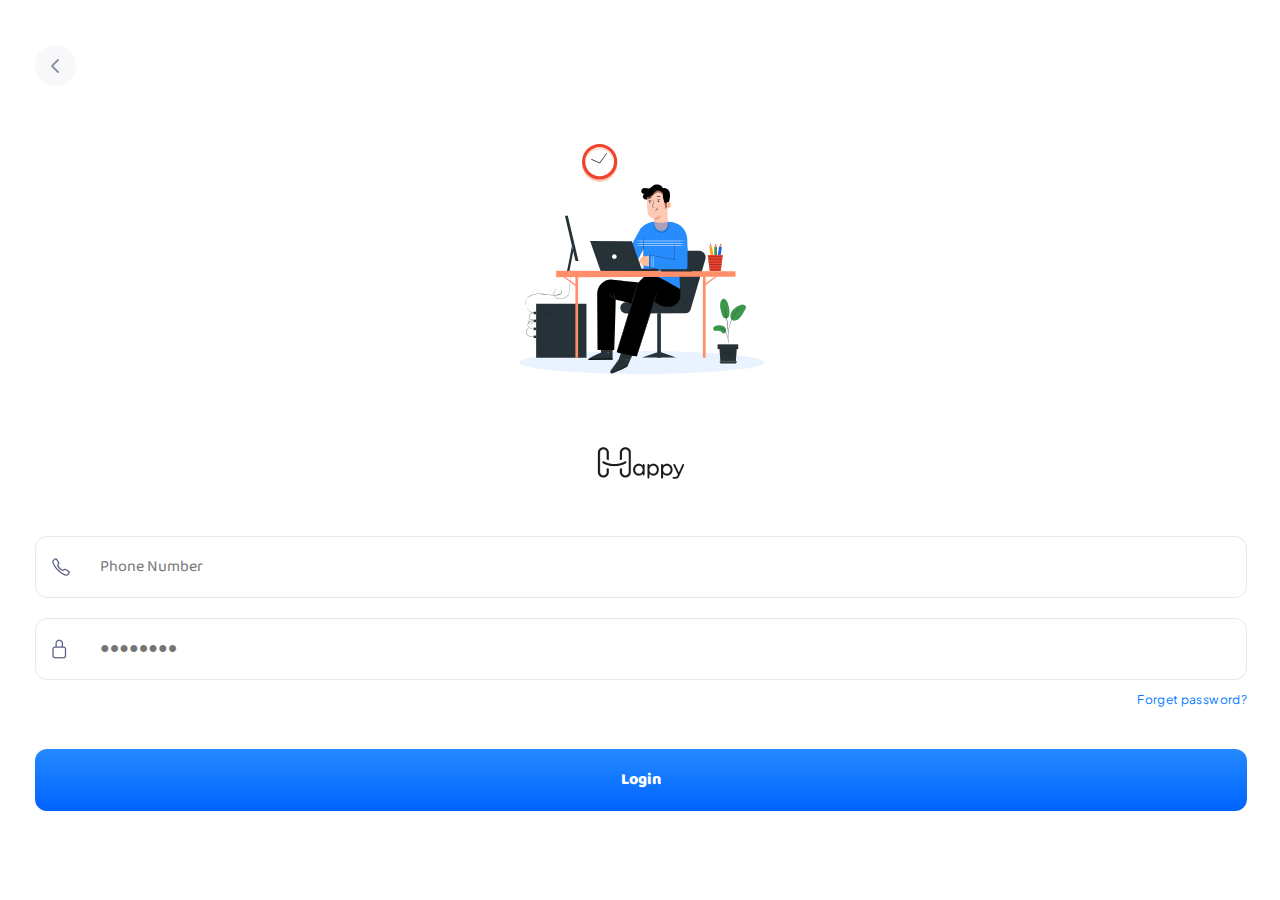
<file: index.html>
<!DOCTYPE html>
<html lang="en">

<head>
    <meta charset="UTF-8">
    <meta name="viewport" content="width=device-width, initial-scale=1.0">
    <link rel="preconnect" href="https://fonts.googleapis.com">
    <link rel="preconnect" href="https://fonts.gstatic.com" crossorigin>
    <link
        href="https://fonts.googleapis.com/css2?family=Baloo+Da+2:wght@400;500;600;700;800&family=Plus+Jakarta+Sans:wght@400;500;600;700&display=swap"
        rel="stylesheet">
    <title>Document</title>
    <link rel="stylesheet" href="css/style.css" />
</head>

<body>
    <div class="container">
        <div class="login__navbar">
            <a href="#">
                <svg xmlns="http://www.w3.org/2000/svg" width="41" height="41" viewBox="0 0 41 41" fill="none">
                    <circle cx="20.5" cy="20.5" r="20.5" fill="#F8F8FB" />
                    <path d="M23 15L17 21L23 27" stroke="#8A94A6" stroke-width="1.875" stroke-linecap="round"
                        stroke-linejoin="round" />
                </svg>
            </a>
        </div>
        <div class="login__banner">
            <svg xmlns="http://www.w3.org/2000/svg" width="245" height="230" viewBox="0 0 245 230" fill="none">
                <path opacity="0.1"
                    d="M122.5 230C190.155 230 245 224.869 245 218.538C245 212.208 190.155 207.077 122.5 207.077C54.8451 207.077 0 212.208 0 218.538C0 224.869 54.8451 230 122.5 230Z"
                    fill="#278DFF" />
                <path d="M193.038 102.56L190.286 102.985L193.471 123.963L196.223 123.538L193.038 102.56Z"
                    fill="#FAB623" />
                <path
                    d="M193.031 102.575L190.309 103.012L190.927 100.89L191.237 99.7661L191.855 100.702L193.031 102.575Z"
                    fill="#FF8C64" />
                <path d="M196.009 122.045L193.257 122.47L193.491 124.013L196.243 123.587L196.009 122.045Z"
                    fill="#35252F" />
                <path
                    d="M196.261 124.796L193.849 125.17C193.725 125.17 193.663 125.108 193.663 124.983L193.478 123.922L196.261 123.485L196.447 124.546C196.447 124.671 196.385 124.796 196.261 124.796Z"
                    fill="#EF452F" />
                <path d="M191.863 100.702L190.935 100.89L191.244 99.7661L191.863 100.702Z" fill="#35252F" />
                <path d="M193.264 122.471L196.016 122.046L195.847 120.935L193.095 121.361L193.264 122.471Z"
                    fill="#F68407" />
                <path
                    d="M191.119 103.948L193.47 119.49C193.47 119.615 193.594 119.677 193.717 119.677C193.841 119.677 193.903 119.552 193.903 119.428L191.552 103.885C191.552 103.761 191.428 103.698 191.305 103.698C191.181 103.698 191.119 103.823 191.119 103.948Z"
                    fill="#F68407" />
                <path
                    d="M192.236 103.761L194.587 119.303C194.587 119.428 194.711 119.491 194.835 119.491C194.958 119.491 195.02 119.366 195.02 119.241L192.669 103.699C192.669 103.574 192.546 103.512 192.422 103.512C192.298 103.512 192.236 103.637 192.236 103.761Z"
                    fill="#F68407" />
                <path d="M198.017 102.631L195.233 102.643L195.285 123.865L198.069 123.853L198.017 102.631Z"
                    fill="#4F9D5C" />
                <path
                    d="M198.045 102.637L195.261 102.699L196.189 100.639L196.622 99.6406L197.117 100.639L198.045 102.637Z"
                    fill="#FF8C64" />
                <path d="M198.116 122.354L195.332 122.366L195.336 123.927L198.12 123.915L198.116 122.354Z"
                    fill="#35252F" />
                <path
                    d="M197.931 125.108H195.519C195.395 125.108 195.333 125.045 195.333 124.92V123.859H198.117V124.92C198.117 125.045 198.055 125.108 197.931 125.108Z"
                    fill="#EF452F" />
                <path d="M197.122 100.64H196.194L196.627 99.6411L197.122 100.64Z" fill="#35252F" />
                <path d="M195.327 122.367L198.111 122.358L198.108 121.234L195.324 121.244L195.327 122.367Z"
                    fill="#3C7341" />
                <path
                    d="M195.947 103.698L196.009 119.427C196.009 119.552 196.133 119.615 196.195 119.615C196.318 119.615 196.38 119.49 196.38 119.427L196.318 103.698C196.318 103.573 196.195 103.511 196.133 103.511C196.071 103.511 195.947 103.573 195.947 103.698Z"
                    fill="#3C7341" />
                <path
                    d="M197.065 103.698L197.127 119.428C197.127 119.553 197.251 119.615 197.313 119.615C197.437 119.615 197.498 119.49 197.498 119.428L197.437 103.698C197.437 103.574 197.313 103.511 197.251 103.511C197.127 103.511 197.065 103.574 197.065 103.698Z"
                    fill="#3C7341" />
                <path d="M202.87 102.956L200.113 102.561L197.154 123.573L199.91 123.968L202.87 102.956Z"
                    fill="#1B6BFE" />
                <path
                    d="M202.875 102.949L200.091 102.575L201.266 100.702L201.885 99.7661L202.256 100.827L202.875 102.949Z"
                    fill="#FF8C64" />
                <path d="M200.134 122.459L197.378 122.064L197.16 123.609L199.917 124.004L200.134 122.459Z"
                    fill="#35252F" />
                <path
                    d="M199.531 125.17L197.118 124.796C196.994 124.796 196.933 124.671 196.933 124.608L197.056 123.547L199.84 123.922L199.716 124.983C199.716 125.108 199.655 125.17 199.531 125.17Z"
                    fill="#EF452F" />
                <path d="M202.259 100.827L201.27 100.702L201.888 99.7661L202.259 100.827Z" fill="#35252F" />
                <path d="M197.361 122.02L200.117 122.415L200.274 121.303L197.518 120.907L197.361 122.02Z"
                    fill="#1B48CA" />
                <path
                    d="M200.646 103.699L198.48 119.241C198.48 119.366 198.542 119.491 198.666 119.491C198.79 119.491 198.914 119.428 198.914 119.303L201.079 103.761C201.079 103.637 201.017 103.512 200.893 103.512C200.769 103.512 200.646 103.574 200.646 103.699Z"
                    fill="#1B48CA" />
                <path
                    d="M201.702 103.886L199.537 119.428C199.537 119.553 199.599 119.678 199.723 119.678C199.846 119.678 199.97 119.615 199.97 119.49L202.135 103.948C202.135 103.824 202.074 103.699 201.95 103.699C201.826 103.636 201.764 103.761 201.702 103.886Z"
                    fill="#1B48CA" />
                <path
                    d="M203.806 111.064L203.62 112.187L203.496 113.249L203.311 114.809L203.187 115.808L202.94 117.431L202.816 118.429L202.63 119.99L202.507 120.988L202.321 122.611L202.197 123.61L201.95 125.233L201.826 126.169L201.702 127.043H190.752L190.629 126.169L190.505 125.233L190.319 123.61L190.196 122.611L190.01 120.988L189.886 119.99L189.639 118.429L189.515 117.431L189.33 115.808L189.206 114.809L189.02 113.249L188.897 112.187L188.711 111.064H203.806Z"
                    fill="#EF452F" />
                <path d="M203.619 112.188L203.495 113.249H189.019L188.896 112.188H203.619Z" fill="#AD2F24" />
                <path d="M203.308 114.809L203.184 115.808H189.327L189.203 114.809H203.308Z" fill="#AD2F24" />
                <path d="M202.935 117.43L202.812 118.429H189.634L189.511 117.43H202.935Z" fill="#AD2F24" />
                <path d="M202.634 119.99L202.51 120.988H190.013L189.89 119.99H202.634Z" fill="#AD2F24" />
                <path d="M202.323 122.612L202.199 123.611H190.321L190.197 122.612H202.323Z" fill="#AD2F24" />
                <path d="M201.95 125.232L201.826 126.169H190.629L190.505 125.232H201.95Z" fill="#AD2F24" />
                <path
                    d="M80.644 37.8877C90.3814 37.8877 98.2752 29.9233 98.2752 20.0986C98.2752 10.274 90.3814 2.30957 80.644 2.30957C70.9065 2.30957 63.0127 10.274 63.0127 20.0986C63.0127 29.9233 70.9065 37.8877 80.644 37.8877Z"
                    fill="#FFCDB3" />
                <path
                    d="M80.644 35.5782C90.3814 35.5782 98.2752 27.6137 98.2752 17.7891C98.2752 7.96444 90.3814 0 80.644 0C70.9065 0 63.0127 7.96444 63.0127 17.7891C63.0127 27.6137 70.9065 35.5782 80.644 35.5782Z"
                    fill="#EF452F" />
                <path
                    d="M80.6454 32.27C88.564 32.27 94.9979 25.7785 94.9979 17.789C94.9979 9.79955 88.564 3.30811 80.6454 3.30811C72.7268 3.30811 66.293 9.79955 66.293 17.789C66.293 25.7785 72.7268 32.27 80.6454 32.27Z"
                    fill="white" />
                <path
                    d="M66.293 17.789C66.293 18.1635 66.293 18.538 66.3548 18.9125C66.9116 11.4848 73.1599 5.55514 80.6454 5.55514C88.1929 5.55514 94.3793 11.4224 94.936 18.9125C94.936 18.538 94.9979 18.1635 94.9979 17.789C94.9979 9.79955 88.564 3.30811 80.6454 3.30811C72.7268 3.30811 66.293 9.79955 66.293 17.789Z"
                    fill="#FFDECB" />
                <path
                    d="M80.6418 19.2871C80.7655 19.2871 80.8893 19.2247 80.9511 19.1622L88.0036 9.61231C88.1274 9.42506 88.0655 9.2378 87.9418 9.11297C87.7562 8.98813 87.5706 9.05055 87.4469 9.17539L80.5799 18.5381L72.7232 15.0427C72.5376 14.9802 72.352 15.0427 72.2283 15.2299C72.1664 15.4172 72.2283 15.6044 72.4139 15.7293L80.4562 19.2871C80.5181 19.2871 80.5799 19.2871 80.6418 19.2871Z"
                    fill="#35252F" />
                <path
                    d="M186.364 115.232L171.636 165.451C170.958 167.671 168.927 169.209 166.67 169.209L106.851 169.38C103.691 169.38 101.151 166.703 101.321 163.515C101.49 160.554 103.917 158.22 106.851 158.22H129.706L148.047 106.748H180.044C184.446 106.748 187.606 111.018 186.364 115.232Z"
                    fill="#263238" />
                <path
                    d="M149.346 162.603C141.835 162.603 135.746 162.501 135.746 162.375C135.746 162.249 141.835 162.147 149.346 162.147C156.857 162.147 162.946 162.249 162.946 162.375C162.946 162.501 156.857 162.603 149.346 162.603Z"
                    fill="#263238" />
                <path
                    d="M181.964 108.342C181.852 108.286 177.788 120.299 172.879 135.217C167.969 150.078 164.075 162.149 164.188 162.206C164.301 162.262 168.364 150.249 173.274 135.331C178.183 120.47 182.077 108.342 181.964 108.342Z"
                    fill="#263238" />
                <path d="M138.227 213.847L141.896 213.733V169.208H138.227V213.847Z" fill="#263238" />
                <path d="M157.021 213.62H123.105L138.455 208.268H142.123L157.021 213.62Z" fill="#263238" />
                <path
                    d="M165.606 95.1895L160.02 123.488L161.035 144.725L123.282 138.405L124.749 119.844L124.806 104.47L115.551 122.577L108.327 108.513L121.533 84.4283C123.959 81.9231 126.781 80.0441 130.167 78.7915C131.803 78.1652 133.553 77.8235 135.584 77.7666C139.93 79.1331 144.275 79.1331 148.677 77.7666C149.185 77.8235 149.918 77.8805 150.878 77.9944C150.934 77.9944 150.99 77.9944 151.047 77.9944C159.06 78.9623 165.155 85.6809 165.606 93.823V95.1895Z"
                    fill="#278DFF" />
                <path
                    d="M150.82 77.9941C150.82 77.9941 166.339 78.108 168.258 94.6199L168.54 106.748L155.165 106.634L150.82 77.9941Z"
                    fill="#278DFF" />
                <path
                    d="M113.741 99.2317C113.741 99.3455 125.93 99.4594 140.998 99.4594C156.065 99.4594 168.255 99.3455 168.255 99.2317C168.255 99.1178 156.065 99.0039 140.998 99.0039C125.93 99.0039 113.741 99.1178 113.741 99.2317Z"
                    fill="#FAFAFA" />
                <path
                    d="M113.741 101.851C113.741 101.965 125.93 102.079 140.998 102.079C156.065 102.079 168.255 101.965 168.255 101.851C168.255 101.737 156.065 101.623 140.998 101.623C125.93 101.623 113.741 101.737 113.741 101.851Z"
                    fill="#FAFAFA" />
                <path
                    d="M114.644 97.0681C114.644 97.182 126.664 97.2958 141.449 97.2958C156.235 97.2958 168.255 97.182 168.255 97.0681C168.255 96.9542 156.235 96.8403 141.449 96.8403C126.608 96.8403 114.644 96.9542 114.644 97.0681Z"
                    fill="#FAFAFA" />
                <path
                    d="M124.968 122.576C125.081 122.576 125.024 115.858 124.855 107.602C124.685 99.3456 124.46 92.627 124.29 92.627C124.178 92.627 124.234 99.3456 124.403 107.602C124.629 115.858 124.855 122.576 124.968 122.576Z"
                    fill="#263238" />
                <path
                    d="M130.277 111.701C130.277 111.701 122.941 112.214 121.643 114.206C120.345 116.142 118.313 121.722 119.047 121.779C119.837 121.836 120.345 121.381 120.345 121.381L122.376 117.794C122.376 117.794 122.038 121.267 123.279 121.324C124.464 121.381 130.446 122.576 130.446 122.576L130.277 111.701Z"
                    fill="#FFBE9D" />
                <path
                    d="M168.477 103.502V122.576C168.251 127.017 164.075 130.206 159.786 129.295L130.215 123.146L130.272 110.904L155.779 115.857L156.118 102.933L168.477 103.502Z"
                    fill="#278DFF" />
                <path
                    d="M151.604 127.758C151.604 127.758 151.491 127.701 151.209 127.644C150.927 127.587 150.532 127.473 150.08 127.359C149.065 127.131 147.597 126.847 145.735 126.448C141.954 125.651 136.649 124.569 130.329 123.26L130.498 123.43C130.498 119.616 130.498 115.345 130.498 110.847L130.273 111.075C131.966 111.417 133.715 111.758 135.464 112.1C142.914 113.523 149.911 114.89 155.78 116.029L156.006 116.085V115.858C155.837 110.164 155.667 105.438 155.554 102.079C155.498 100.428 155.442 99.175 155.385 98.264C155.385 97.8654 155.329 97.5238 155.329 97.2391C155.329 97.0113 155.272 96.8975 155.272 96.8975C155.272 96.8975 155.272 97.0113 155.272 97.2391C155.272 97.5238 155.272 97.8085 155.272 98.264C155.272 99.175 155.329 100.485 155.329 102.136C155.385 105.495 155.498 110.221 155.667 115.915L155.893 115.744C150.024 114.605 143.026 113.239 135.577 111.758C133.771 111.417 132.022 111.075 130.385 110.733L130.16 110.676V110.904C130.16 115.402 130.16 119.616 130.16 123.487V123.658L130.329 123.715C136.649 124.968 141.954 125.993 145.735 126.733C147.597 127.074 149.065 127.359 150.08 127.53C150.588 127.587 150.927 127.701 151.266 127.758C151.491 127.758 151.604 127.758 151.604 127.758Z"
                    fill="#263238" />
                <path
                    d="M134.625 77.9941C134.625 77.9941 134.569 78.108 134.512 78.2788C134.456 78.4496 134.343 78.7343 134.287 79.1329C134.117 79.8731 134.061 81.0118 134.399 82.3214C134.738 83.631 135.641 85.1113 136.939 86.307C138.293 87.5597 140.212 88.3568 142.3 88.3568C144.388 88.3568 146.363 87.5027 147.605 86.1932C148.846 84.8836 149.41 83.2324 149.58 81.8659C149.749 80.4994 149.467 79.3606 149.185 78.6774C149.072 78.3358 148.903 78.0511 148.79 77.8803C148.677 77.7094 148.62 77.5956 148.62 77.6525C148.564 77.6525 148.79 78.0511 149.015 78.7343C149.241 79.4176 149.41 80.4994 149.241 81.809C149.072 83.1185 148.508 84.6558 147.266 85.9085C146.081 87.1611 144.219 87.9582 142.244 87.9582C140.268 87.9582 138.406 87.218 137.108 86.0223C135.81 84.8836 134.964 83.5171 134.569 82.2075C134.174 80.9549 134.23 79.8161 134.287 79.1329C134.569 78.3927 134.682 77.9941 134.625 77.9941Z"
                    fill="#263238" />
                <path
                    d="M133.212 124.114C133.268 124.114 133.268 123.374 133.212 122.235C133.155 121.096 133.099 119.502 133.099 117.737C133.099 115.972 133.099 114.378 133.155 113.239C133.212 112.1 133.212 111.36 133.155 111.36C133.099 111.36 132.986 112.043 132.873 113.239C132.76 114.378 132.704 116.029 132.704 117.794C132.704 119.559 132.817 121.153 132.929 122.349C133.042 123.431 133.155 124.171 133.212 124.114Z"
                    fill="#FAFAFA" />
                <path
                    d="M134.728 124.455C134.784 124.455 134.784 123.715 134.784 122.576C134.784 121.267 134.728 119.729 134.728 118.078C134.728 116.427 134.728 114.89 134.728 113.58C134.728 112.441 134.728 111.701 134.671 111.701C134.615 111.701 134.502 112.384 134.446 113.58C134.389 114.719 134.333 116.313 134.333 118.078C134.333 119.843 134.389 121.438 134.502 122.576C134.558 123.772 134.671 124.455 134.728 124.455Z"
                    fill="#FAFAFA" />
                <path
                    d="M105.1 200.24L99.5129 215.784L91.5559 226.773C90.9915 227.57 91.2173 228.709 92.0073 229.221C92.4588 229.506 93.0231 229.563 93.531 229.335C96.7477 227.968 108.486 223.015 108.824 221.876C109.219 220.51 116.781 203.827 116.781 203.827L105.1 200.24Z"
                    fill="#263238" />
                <g opacity="0.6">
                    <g opacity="0.6">
                        <path
                            d="M92.0693 229.221L109.281 220.852L109.056 221.478C108.83 222.047 108.435 222.503 107.927 222.787C106.516 223.528 102.566 225.577 93.7058 229.335C93.1415 229.563 92.5208 229.506 92.0693 229.221Z"
                            fill="black" />
                    </g>
                </g>
                <g opacity="0.6">
                    <g opacity="0.6">
                        <g opacity="0.6">
                            <path opacity="0.6"
                                d="M108.092 214.645C107.584 214.759 107.246 215.271 107.359 215.784C107.472 216.296 107.98 216.638 108.487 216.524C108.995 216.41 109.39 215.784 109.277 215.328C109.108 214.873 108.487 214.474 108.036 214.702"
                                fill="white" />
                        </g>
                    </g>
                </g>
                <path
                    d="M98.1585 223.869C98.0456 223.869 98.0456 222.958 97.2555 222.16C96.5219 221.363 95.619 221.249 95.619 221.136C95.619 221.079 95.8447 221.022 96.2398 221.136C96.6348 221.249 97.0862 221.477 97.5377 221.933C97.9327 222.388 98.1585 222.901 98.2149 223.299C98.2713 223.641 98.2149 223.869 98.1585 223.869Z"
                    fill="#263238" />
                <path
                    d="M96.2497 225.52C96.1368 225.577 95.8547 224.837 95.1775 224.324C94.5003 223.755 93.7667 223.641 93.7667 223.527C93.7667 223.413 94.6132 223.413 95.4032 224.04C96.1933 224.609 96.3626 225.463 96.2497 225.52Z"
                    fill="#263238" />
                <path
                    d="M101.209 221.99C101.096 222.047 100.645 220.966 99.6289 220.055C98.6131 219.087 97.5409 218.745 97.5973 218.631C97.5973 218.517 98.8388 218.745 99.9111 219.77C100.983 220.795 101.265 221.99 101.209 221.99Z"
                    fill="#263238" />
                <path
                    d="M103.298 217.435C103.242 217.492 102.508 216.808 101.436 216.353C100.364 215.84 99.4044 215.783 99.4044 215.726C99.4044 215.613 100.42 215.556 101.605 216.068C102.734 216.524 103.355 217.378 103.298 217.435Z"
                    fill="#263238" />
                <path
                    d="M105.046 212.937C104.989 212.993 104.312 212.139 103.127 211.741C101.942 211.285 100.926 211.57 100.926 211.456C100.926 211.399 101.152 211.285 101.604 211.228C102.055 211.171 102.676 211.171 103.296 211.399C103.917 211.627 104.425 211.969 104.707 212.31C104.989 212.652 105.046 212.88 105.046 212.937Z"
                    fill="#263238" />
                <path
                    d="M103.469 210.887C103.469 210.887 103.47 210.659 103.695 210.318C103.865 209.976 104.203 209.464 104.767 208.951C105.05 208.723 105.332 208.439 105.84 208.382C106.065 208.382 106.404 208.553 106.517 208.78C106.63 209.065 106.573 209.35 106.517 209.578C106.122 210.545 104.937 211.172 103.808 210.887C102.679 210.602 101.946 209.578 101.833 208.553C101.833 208.325 101.833 207.983 102.059 207.812C102.284 207.585 102.623 207.585 102.849 207.756C103.3 207.983 103.47 208.382 103.639 208.667C103.977 209.293 104.147 209.862 104.203 210.261C104.26 210.659 104.26 210.887 104.26 210.887C104.203 210.887 104.147 209.976 103.413 208.78C103.244 208.496 103.018 208.154 102.679 207.983C102.51 207.926 102.341 207.926 102.284 208.04C102.172 208.154 102.115 208.325 102.172 208.553C102.284 209.407 102.962 210.318 103.921 210.545C104.88 210.773 105.953 210.261 106.235 209.464C106.291 209.293 106.348 209.065 106.291 208.894C106.235 208.723 106.122 208.667 105.953 208.667C105.614 208.667 105.275 208.894 104.993 209.122C103.808 210.033 103.526 210.944 103.469 210.887Z"
                    fill="#263238" />
                <path
                    d="M81.5203 196.197L82.0282 208.837C82.0282 208.837 69.5001 213.563 69.3308 215.898L93.5969 215.841L93.6533 196.14L81.5203 196.197Z"
                    fill="#263238" />
                <g opacity="0.6">
                    <g opacity="0.6">
                        <path opacity="0.6"
                            d="M89.5246 207.755C89.976 207.869 90.3146 208.438 90.2018 208.894C90.0889 209.349 89.581 209.691 89.0731 209.577C88.6216 209.463 88.1702 208.837 88.3395 208.381C88.5088 207.926 89.1296 207.527 89.581 207.812"
                            fill="white" />
                    </g>
                </g>
                <g opacity="0.6">
                    <path
                        d="M93.5898 215.841V213.905L70.2267 214.702C70.2267 214.702 69.1545 215.158 69.2674 215.955L93.5898 215.841Z"
                        fill="black" />
                </g>
                <path
                    d="M81.6296 208.723C81.6296 208.837 82.2503 208.894 82.8146 209.292C83.4354 209.634 83.7176 210.203 83.8304 210.146C83.9433 210.146 83.774 209.406 83.0404 208.951C82.3067 208.438 81.5731 208.609 81.6296 208.723Z"
                    fill="#263238" />
                <path
                    d="M79.0894 209.748C79.0894 209.862 79.5973 210.09 79.9923 210.545C80.3873 211.057 80.5002 211.57 80.6131 211.57C80.7259 211.57 80.7824 210.887 80.2745 210.26C79.7666 209.691 79.0894 209.634 79.0894 209.748Z"
                    fill="#263238" />
                <path
                    d="M77.621 212.823C77.7339 212.823 77.9032 212.254 77.5646 211.571C77.2824 210.887 76.7181 210.66 76.6617 210.774C76.6053 210.887 76.9438 211.229 77.226 211.742C77.4517 212.311 77.5082 212.823 77.621 212.823Z"
                    fill="#263238" />
                <path
                    d="M81.7969 205.819C81.8533 205.933 82.4176 205.762 83.0384 205.819C83.7156 205.876 84.2235 206.047 84.2799 205.99C84.3363 205.876 83.8285 205.478 83.0384 205.421C82.3048 205.307 81.7404 205.705 81.7969 205.819Z"
                    fill="#263238" />
                <g opacity="0.3">
                    <path opacity="0.3" d="M81.6332 198.702L81.6896 200.923L93.6533 200.809V198.759L81.6332 198.702Z"
                        fill="black" />
                </g>
                <path
                    d="M81.7375 203.257C81.7375 203.314 82.189 203.371 82.979 203.257C83.3741 203.201 83.7691 203.087 84.277 202.859C84.5027 202.745 84.7285 202.631 84.9542 202.46C85.067 202.403 85.1799 202.29 85.2928 202.176C85.4056 202.062 85.5185 201.72 85.3492 201.549C85.2364 201.379 85.0106 201.265 84.8413 201.265C84.672 201.265 84.5027 201.322 84.3899 201.322C84.1077 201.379 83.882 201.492 83.6562 201.606C83.2048 201.834 82.8097 202.119 82.5276 202.346C81.9633 202.859 81.7939 203.314 81.7939 203.371C81.8504 203.428 82.1325 203.03 82.6969 202.574C82.979 202.346 83.3741 202.119 83.7691 201.948C83.9948 201.834 84.2206 201.777 84.4463 201.72C84.7285 201.663 84.8978 201.663 85.0106 201.777C85.0106 201.834 85.0106 201.834 85.0106 201.891C84.9542 201.948 84.8413 202.005 84.7285 202.119C84.5027 202.233 84.277 202.403 84.1077 202.517C83.7127 202.745 83.2612 202.859 82.9226 202.973C82.2454 203.144 81.7375 203.201 81.7375 203.257Z"
                    fill="#263238" />
                <path
                    d="M81.9104 203.428C81.9669 203.428 82.1926 203.03 82.249 202.233C82.249 201.834 82.249 201.378 82.0797 200.866C82.0233 200.638 81.9104 200.354 81.7411 200.126C81.5718 199.898 81.4025 199.556 80.9511 199.5C80.7253 199.5 80.4996 199.67 80.4432 199.841C80.3867 200.012 80.3303 200.126 80.3303 200.297C80.2739 200.581 80.2739 200.866 80.3303 201.151C80.3867 201.663 80.6125 202.119 80.8382 202.403C81.2897 203.03 81.7976 203.2 81.7976 203.144C81.854 203.087 81.4025 202.859 81.0639 202.233C80.8946 201.948 80.7253 201.549 80.6689 201.094C80.6689 200.866 80.6689 200.638 80.6689 200.411C80.7253 200.126 80.7818 199.955 80.8946 199.955C81.0075 199.955 81.2332 200.126 81.3461 200.354C81.459 200.581 81.5718 200.809 81.6283 201.037C81.7976 201.492 81.854 201.891 81.854 202.233C81.9669 202.973 81.854 203.428 81.9104 203.428Z"
                    fill="#263238" />
                <path
                    d="M93.6464 135.673C107.98 137.153 126.998 139.146 126.998 139.146L124.402 162.718C124.402 162.718 96.468 155.259 96.6373 155.885C96.8631 156.512 95.3394 206.048 95.3394 206.048H78.5225L78.1839 149.964C78.1275 141.48 85.2944 134.818 93.6464 135.673Z"
                    fill="black" />
                <path
                    d="M161.37 145.181V152.469C161.37 157.422 155.727 162.718 150.817 162.718H146.98C143.989 162.718 139.249 160.497 136.822 158.732L135.355 157.65L117.804 212.424C117.804 212.424 97.7706 208.78 97.7706 208.154C97.7706 207.528 111.371 163.287 117.635 142.732C120.174 134.363 129.091 129.466 137.33 132.313C137.612 132.427 137.894 132.541 138.176 132.654C147.149 136.355 161.37 145.181 161.37 145.181Z"
                    fill="black" />
                <path
                    d="M97.8236 208.211C97.8236 208.211 97.88 208.154 97.9364 208.04C97.9929 207.869 98.0493 207.698 98.1622 207.47C98.3315 206.958 98.6136 206.218 98.9522 205.193C99.6294 203.2 100.532 200.353 101.661 196.766C103.918 189.649 106.909 179.742 110.182 168.81C111.819 163.344 113.343 158.105 114.753 153.38C115.431 150.988 116.108 148.768 116.729 146.661C117.067 145.579 117.349 144.611 117.631 143.586C117.914 142.618 118.196 141.65 118.534 140.796C119.212 139.088 120.284 137.779 121.356 136.754C122.428 135.729 123.444 134.989 124.347 134.419C125.193 133.85 125.871 133.394 126.378 133.11C126.604 132.996 126.773 132.882 126.886 132.768C126.999 132.711 127.056 132.654 127.056 132.654C127.056 132.654 126.999 132.654 126.886 132.768C126.717 132.825 126.548 132.939 126.322 133.053C125.814 133.338 125.137 133.736 124.29 134.305C123.388 134.875 122.372 135.615 121.243 136.583C120.171 137.608 119.042 138.917 118.309 140.683C117.914 141.537 117.631 142.505 117.349 143.472C117.067 144.44 116.729 145.465 116.446 146.49C115.826 148.597 115.148 150.874 114.415 153.209C113.004 157.935 111.424 163.173 109.787 168.639C106.514 179.571 103.58 189.421 101.435 196.652C100.363 200.182 99.4601 203.086 98.8394 205.136C98.5572 206.104 98.275 206.901 98.1057 207.413C98.0493 207.641 97.9929 207.869 97.9364 208.04C97.8236 208.097 97.8236 208.211 97.8236 208.211Z"
                    fill="#455A64" />
                <path
                    d="M93.589 148.824C93.4761 148.881 94.4355 150.362 95.2255 152.298C96.0156 154.234 96.3542 155.942 96.5235 155.942C96.6363 155.942 96.467 154.177 95.6205 152.127C94.774 150.077 93.6454 148.711 93.589 148.824Z"
                    fill="#455A64" />
                <path
                    d="M90.3803 151.102C90.3239 151.216 91.7911 151.842 93.2584 153.038C94.782 154.233 95.7414 155.486 95.8543 155.429C95.9671 155.372 95.1206 153.949 93.5405 152.696C91.9604 151.443 90.3803 150.988 90.3803 151.102Z"
                    fill="#455A64" />
                <path
                    d="M117.69 212.481C117.803 212.537 122.544 197.848 128.243 179.741C134 161.635 138.514 146.888 138.401 146.888C138.288 146.831 133.548 161.521 127.848 179.627C122.149 197.734 117.578 212.424 117.69 212.481Z"
                    fill="#455A64" />
                <path
                    d="M139.19 127.018L81.7985 127.587L71.1327 97.0688L112.836 97.3535L122.543 124.797L139.19 125.025V127.018Z"
                    fill="#263238" />
                <path
                    d="M95.3464 114.948C94.0686 114.948 93.0327 113.903 93.0327 112.613C93.0327 111.324 94.0686 110.279 95.3464 110.279C96.6243 110.279 97.6602 111.324 97.6602 112.613C97.6602 113.903 96.6243 114.948 95.3464 114.948Z"
                    fill="white" />
                <path
                    d="M143.873 44.4579C143.308 42.4082 141.841 41.4402 139.866 40.757C137.891 40.0737 135.577 40.4723 133.941 41.7249C132.812 42.579 131.965 43.8316 130.668 44.2871C128.523 45.0273 125.984 43.4331 123.896 44.401C122.654 44.9704 121.977 46.5077 122.259 47.8173C122.598 49.1268 123.896 50.1517 125.25 50.0948C123.839 50.6072 123.388 52.657 124.234 53.9096C125.081 55.1622 126.774 55.6747 128.241 55.39C129.708 55.1053 131.006 54.1943 132.135 53.1694C133.263 52.1445 134.279 51.0058 135.464 50.0948C136.649 49.1838 138.117 48.5005 139.64 48.5574C141.672 48.6713 143.421 50.2086 144.324 52.0306C145.227 53.8526 145.453 55.9593 145.566 58.0091C145.679 60.0589 145.735 62.1655 146.299 64.1014C146.356 64.3292 146.469 64.6139 146.694 64.6708C147.033 64.7847 147.315 64.4431 147.484 64.1014C149.347 60.6282 150.532 56.8134 150.927 52.8847C151.153 50.6072 151.096 48.4436 149.855 46.5646C148.557 44.6287 145.396 43.2053 143.873 44.4579Z"
                    fill="black" />
                <path
                    d="M147.826 53.9668L148.842 77.0265C149.011 80.9552 148.503 86.7629 142.352 86.7629C136.991 86.3643 135.411 81.2969 135.298 77.6528C135.241 75.9447 135.128 74.4643 135.128 74.2935C135.128 74.2935 129.316 74.0088 128.582 68.2012C128.244 65.4112 128.018 59.6036 127.905 54.3084C127.736 48.6716 131.968 43.8318 137.499 43.2625L138.063 43.2055C144.101 42.9208 147.656 47.8744 147.826 53.9668Z"
                    fill="#FFAA8C" fill-opacity="0.63" />
                <path
                    d="M135.071 74.1795C135.071 74.1795 138.739 74.0656 142.351 71.2188C142.351 71.2188 140.996 75.603 135.24 75.6599L135.071 74.1795Z"
                    fill="#EB996E" />
                <path
                    d="M129.995 58.0097C130.052 58.4652 130.447 58.8068 130.898 58.7499C131.35 58.7499 131.688 58.3513 131.688 57.8958C131.632 57.4403 131.237 57.0987 130.786 57.1556C130.278 57.2126 129.939 57.5542 129.995 58.0097Z"
                    fill="#263238" />
                <path
                    d="M129.428 57.0414C129.541 57.1553 130.105 56.5859 131.008 56.529C131.911 56.4151 132.588 56.8137 132.644 56.6998C132.701 56.6429 132.588 56.472 132.249 56.3012C131.967 56.1304 131.459 55.9596 130.895 56.0165C130.331 56.0735 129.879 56.3582 129.653 56.5859C129.428 56.7567 129.371 56.9845 129.428 57.0414Z"
                    fill="#263238" />
                <path
                    d="M138.683 57.3827C138.739 57.8382 139.134 58.1799 139.586 58.1229C140.037 58.1229 140.376 57.7244 140.376 57.2689C140.32 56.8134 139.925 56.4717 139.473 56.5287C138.965 56.5856 138.627 56.9272 138.683 57.3827Z"
                    fill="#263238" />
                <path
                    d="M138.116 56.2445C138.229 56.3584 138.793 55.789 139.696 55.7321C140.599 55.6182 141.276 56.0168 141.333 55.9029C141.389 55.846 141.276 55.6752 140.938 55.5044C140.656 55.3335 140.148 55.1627 139.583 55.2197C139.019 55.2766 138.568 55.5613 138.342 55.789C138.116 56.0168 138.06 56.1876 138.116 56.2445Z"
                    fill="#263238" />
                <path
                    d="M135.639 63.1908C135.639 63.1338 135.074 63.0769 134.171 63.0769C133.946 63.0769 133.72 63.0769 133.664 62.9061C133.607 62.7353 133.664 62.5075 133.72 62.2228C133.889 61.6535 134.059 61.0271 134.228 60.4008C134.905 57.8386 135.357 55.7319 135.244 55.7319C135.131 55.7319 134.51 57.7817 133.833 60.3439C133.664 60.9702 133.494 61.5965 133.381 62.1659C133.325 62.4506 133.212 62.7353 133.381 63.0769C133.438 63.2477 133.664 63.3616 133.776 63.3616C133.946 63.4185 134.059 63.3616 134.171 63.3616C135.074 63.3046 135.639 63.2477 135.639 63.1908Z"
                    fill="#263238" />
                <path
                    d="M138.29 63.5327C138.121 63.5327 138.233 64.5007 137.5 65.2978C136.766 66.0949 135.694 66.0949 135.75 66.2088C135.75 66.2657 135.976 66.3796 136.428 66.3227C136.879 66.2657 137.443 66.0949 137.895 65.6394C138.346 65.1839 138.516 64.5576 138.516 64.159C138.459 63.7605 138.346 63.5327 138.29 63.5327Z"
                    fill="#263238" />
                <path
                    d="M137.499 52.7712C137.611 52.999 138.458 52.7712 139.53 52.8282C140.602 52.8282 141.449 53.0559 141.562 52.8282C141.618 52.7143 141.449 52.4866 141.054 52.3157C140.715 52.1449 140.151 51.9741 139.53 51.9741C138.909 51.9741 138.345 52.1449 138.006 52.3157C137.668 52.4866 137.499 52.6574 137.499 52.7712Z"
                    fill="#263238" />
                <path
                    d="M129.483 54.4228C129.652 54.5936 130.273 54.3089 130.95 54.252C131.684 54.1381 132.305 54.252 132.418 54.0242C132.474 53.9104 132.361 53.7395 132.079 53.5687C131.797 53.3979 131.345 53.284 130.837 53.341C130.33 53.3979 129.934 53.6257 129.709 53.8534C129.483 54.0812 129.427 54.3089 129.483 54.4228Z"
                    fill="#263238" />
                <path
                    d="M147.772 58.294C147.885 58.237 151.61 56.6997 151.892 60.6853C152.174 64.671 148.167 64.1585 148.167 64.0447C148.167 63.8739 147.772 58.294 147.772 58.294Z"
                    fill="#FFBE9D" />
                <path
                    d="M149.23 62.3938C149.23 62.3938 149.287 62.4507 149.399 62.5077C149.512 62.5646 149.738 62.5646 149.907 62.5077C150.302 62.3368 150.641 61.6536 150.585 60.9134C150.585 60.5718 150.472 60.2301 150.302 59.9455C150.133 59.6608 149.964 59.49 149.738 59.433C149.512 59.3761 149.399 59.5469 149.343 59.6608C149.287 59.7746 149.343 59.8316 149.287 59.8885C149.287 59.8885 149.174 59.8316 149.23 59.6608C149.23 59.6038 149.287 59.49 149.343 59.3761C149.456 59.3191 149.569 59.2622 149.738 59.2622C150.02 59.2622 150.359 59.5469 150.528 59.8316C150.697 60.1163 150.81 60.5148 150.867 60.9134C150.923 61.7105 150.528 62.5077 150.02 62.6785C149.738 62.7923 149.512 62.6785 149.399 62.6215C149.287 62.5077 149.23 62.4507 149.23 62.3938Z"
                    fill="#EB996E" />
                <path
                    d="M126.55 53.2264C129.146 53.625 131.912 52.657 133.717 50.7781C135.015 49.4116 135.862 47.5896 137.555 46.8494C138.683 46.3369 140.038 46.4508 141.166 46.9633C142.295 47.4757 143.254 48.2728 144.157 49.1838C143.367 52.2585 144.44 55.447 145.512 58.4077C145.625 58.7494 145.794 59.091 146.076 59.2618C146.584 59.5465 147.261 59.2049 147.6 58.7494C148.164 58.0092 148.333 56.9843 148.39 56.0733C148.559 53.9097 148.39 51.6891 147.656 49.6393C146.979 47.5896 145.738 45.7106 144.045 44.3441C141.9 42.6929 139.135 42.0097 136.426 42.3513C133.717 42.6929 131.234 43.9456 129.316 45.8245C128.413 46.6786 127.566 47.7034 127.228 48.8991"
                    fill="black" />
                <path
                    d="M204.713 182.286C202.682 181.261 200.312 181.09 198.111 181.489C196.926 181.717 195.684 182.058 194.838 182.969C194.048 183.88 193.878 185.475 194.781 186.272C195.346 186.727 196.136 186.784 196.869 186.784C198.619 186.784 200.537 186.443 201.948 187.524C202.738 188.151 203.303 189.119 204.206 189.46C205.165 189.745 206.181 189.176 206.689 188.321C207.196 187.467 207.196 186.386 206.971 185.475C207.027 185.418 206.745 183.311 204.713 182.286Z"
                    fill="#3A974C" />
                <path
                    d="M209.339 173.29C208.097 175.055 205.727 174.485 204.599 173.404C203.47 172.322 203.018 170.728 202.567 169.247C201.608 165.831 200.592 162.244 201.325 158.771C201.551 157.746 201.946 156.721 202.68 155.924C203.413 155.127 204.542 154.671 205.558 154.956C206.743 155.297 207.533 156.493 208.041 157.575C209.621 160.934 210.468 164.578 210.468 168.279C210.524 170.044 210.298 171.866 209.339 173.29Z"
                    fill="#3A974C" />
                <path
                    d="M212.721 175.852C211.367 174.257 211.141 171.923 211.705 169.93C212.326 167.937 213.624 166.229 215.204 164.806C217.01 163.155 219.154 161.902 221.468 161.105C222.371 160.763 223.33 160.535 224.29 160.649C225.249 160.763 226.208 161.219 226.66 162.073C227.337 163.325 226.66 164.863 225.983 166.115C224.798 168.336 223.387 170.443 221.863 172.435C220.622 174.03 219.211 175.624 217.349 176.307C215.486 177.047 213.511 176.933 212.552 175.624"
                    fill="#3A974C" />
                <path
                    d="M209.453 200.05C209.453 200.05 209.397 199.765 209.34 199.253C209.284 198.683 209.227 197.943 209.115 197.032C209.002 196.121 208.889 194.982 208.607 193.787C208.381 192.591 207.929 191.281 207.422 189.972C206.914 188.662 206.236 187.467 205.503 186.556C204.769 185.588 203.866 184.904 203.076 184.506C202.286 184.107 201.553 183.936 201.045 183.88C200.537 183.823 200.255 183.766 200.255 183.766C200.255 183.766 200.537 183.766 201.045 183.766C201.553 183.823 202.343 183.936 203.189 184.335C204.036 184.734 204.995 185.417 205.785 186.385C206.575 187.353 207.252 188.548 207.76 189.915C208.268 191.224 208.663 192.534 208.889 193.787C209.115 194.982 209.227 196.121 209.34 197.032C209.397 197.943 209.453 198.74 209.453 199.253C209.453 199.765 209.453 200.05 209.453 200.05Z"
                    fill="#263238" />
                <path
                    d="M209.284 198.342C209.284 198.342 209.284 198.228 209.284 197.944C209.284 197.659 209.284 197.317 209.284 196.862C209.284 195.951 209.284 194.584 209.227 192.933C209.171 189.631 208.889 186.044 208.324 181.033C207.817 176.307 207.139 170.785 206.406 167.197C206.236 166.4 206.067 165.66 205.954 165.034C205.785 164.407 205.672 163.838 205.559 163.383C205.446 162.984 205.39 162.642 205.334 162.358C205.277 162.13 205.277 162.016 205.277 162.016C205.277 162.016 205.334 162.13 205.39 162.358C205.446 162.642 205.559 162.984 205.672 163.383C205.785 163.838 205.954 164.351 206.124 165.034C206.293 165.66 206.462 166.4 206.631 167.197C207.365 170.443 208.099 174.998 208.663 180.008C209.227 185.076 209.453 189.631 209.453 192.99C209.453 194.641 209.453 196.008 209.397 196.919C209.397 197.374 209.34 197.716 209.34 198.001C209.284 198.228 209.284 198.342 209.284 198.342Z"
                    fill="#263238" />
                <path
                    d="M209.279 189.46C209.279 189.46 209.279 189.061 209.279 188.321C209.335 187.581 209.392 186.556 209.617 185.303C209.843 184.051 210.125 182.513 210.577 180.919C210.803 180.179 211.254 178.357 212.383 175.681C213.906 172.037 215.938 169.076 217.744 167.254C218.139 166.741 218.647 166.4 218.985 166.058C219.155 165.887 219.324 165.717 219.55 165.603C219.719 165.489 219.888 165.375 220.057 165.261C220.622 164.863 220.96 164.635 221.017 164.635C221.073 164.692 219.719 165.546 217.969 167.368C216.22 169.247 214.245 172.151 212.721 175.738C211.875 177.673 211.31 179.439 210.859 180.919C210.408 182.513 210.069 184.051 209.843 185.303C209.617 186.556 209.505 187.581 209.392 188.321C209.335 189.118 209.279 189.46 209.279 189.46Z"
                    fill="#263238" />
                <path d="M217.741 205.117L216.838 217.245H201.376L200.473 205.117H217.741Z" fill="#263238" />
                <path d="M198.615 200.334H219.213V205.117H198.615V200.334Z" fill="#263238" />
                <path d="M217.004 219.534L217.911 217.256H200.417L201.43 219.534H217.004Z" fill="#263238" />
                <path
                    d="M200.819 209.046C200.819 209.046 200.819 209.103 200.876 209.16C200.932 209.217 200.989 209.331 201.102 209.445C201.327 209.73 201.609 210.128 202.004 210.584L202.061 210.641C202.625 209.843 203.359 208.819 204.262 207.566H204.149C204.826 208.534 205.56 209.559 206.35 210.698L206.406 210.811L206.463 210.698C207.253 209.73 208.156 208.705 209.059 207.566H208.889C208.946 207.623 209.002 207.68 209.059 207.737C209.849 208.762 210.639 209.73 211.372 210.641L211.429 210.754L211.485 210.641C212.275 209.502 213.009 208.477 213.686 207.509H213.573C214.645 208.762 215.548 209.787 216.282 210.584L216.338 210.641L216.395 210.584C216.733 209.957 217.016 209.502 217.241 209.16C217.354 208.989 217.411 208.876 217.467 208.762C217.523 208.648 217.523 208.648 217.523 208.648C217.523 208.648 217.467 208.705 217.411 208.762C217.354 208.876 217.241 208.989 217.185 209.103C216.959 209.445 216.677 209.9 216.282 210.527H216.338C215.661 209.73 214.758 208.648 213.686 207.395L213.63 207.338L213.573 207.395C212.896 208.363 212.162 209.388 211.372 210.47H211.542C210.808 209.559 210.018 208.534 209.228 207.566C209.171 207.509 209.115 207.452 209.059 207.395L209.002 207.281L208.946 207.395C208.043 208.477 207.196 209.559 206.35 210.527H206.519C205.729 209.388 204.995 208.363 204.318 207.452L204.262 207.338L204.205 207.452C203.359 208.705 202.569 209.787 202.061 210.584H202.117C201.722 210.128 201.384 209.73 201.158 209.445C201.045 209.331 200.989 209.217 200.932 209.16C200.819 209.103 200.819 209.046 200.819 209.046Z"
                    fill="black" />
                <path
                    d="M208.947 205.121C204.178 205.121 200.313 205.069 200.313 205.005C200.313 204.942 204.178 204.89 208.947 204.89C213.715 204.89 217.581 204.942 217.581 205.005C217.581 205.069 213.715 205.121 208.947 205.121Z"
                    fill="#455A64" />
                <path d="M48.7876 71.7881L59.5098 117.11H56.5188L45.9095 71.7881H48.7876Z" fill="#263238" />
                <path
                    d="M52.9044 101.624C53.0737 102.478 47.9948 127.189 47.9948 127.189H50.4214L54.2588 107.602L52.9044 101.624Z"
                    fill="#263238" />
                <path d="M17.128 159.871H67.4658V213.734H17.128V159.871Z" fill="#263238" />
                <path d="M14.5882 167.728H17.0713V170.233H14.5882V167.728Z" fill="#263238" />
                <path d="M14.5882 175.642H17.0713V178.147H14.5882V175.642Z" fill="#263238" />
                <path d="M14.5882 183.613H17.0713V186.119H14.5882V183.613Z" fill="#263238" />
                <path d="M14.5882 191.528H17.0713V194.033H14.5882V191.528Z" fill="#263238" />
                <path
                    d="M14.5338 184.297C14.5338 184.297 14.2517 184.24 13.8002 184.126C13.2923 184.069 12.6151 183.898 11.6558 183.898C10.7528 183.898 9.62419 184.069 8.6084 184.695C8.10051 185.037 7.59261 185.492 7.31044 186.119C6.97185 186.745 6.85899 187.428 6.91542 188.168C6.97186 188.852 7.19757 189.535 7.53617 190.104C7.87477 190.674 8.32624 191.129 8.83413 191.471C9.79349 192.211 10.8657 192.496 11.7686 192.666C12.6715 192.78 13.4052 192.78 13.9131 192.723C14.421 192.666 14.7031 192.609 14.7031 192.609C14.7031 192.609 14.421 192.609 13.9131 192.609C13.4052 192.609 12.6715 192.609 11.8251 192.439C10.9786 192.268 9.96278 191.926 9.00342 191.243C8.1005 190.56 7.25402 189.421 7.19759 188.111C7.14115 187.428 7.25401 186.802 7.53617 186.232C7.81833 185.663 8.2698 185.264 8.72126 184.923C9.68061 184.297 10.7528 184.126 11.6558 184.069C12.5587 184.069 13.2359 184.126 13.7438 184.183C14.2517 184.297 14.5338 184.353 14.5338 184.297Z"
                    fill="#263238" />
                <path
                    d="M15.1543 176.44C15.1543 176.44 15.0979 176.383 14.9286 176.269C14.7593 176.212 14.5335 176.098 14.195 175.984C13.5178 175.757 12.502 175.586 11.3169 175.814C11.0347 175.871 10.6961 175.984 10.414 176.155C10.1318 176.326 9.84965 176.668 9.73678 177.066C9.51105 177.806 9.79322 178.66 10.3011 179.344C10.5833 179.685 10.9219 179.97 11.3169 180.141C11.7119 180.312 12.2762 180.312 12.6713 180.084C13.0663 179.856 13.4613 179.401 13.4613 178.888C13.4613 178.376 13.1227 177.863 12.6713 177.636C12.2198 177.408 11.7119 177.408 11.204 177.465C10.7526 177.579 10.3011 177.806 9.96251 178.091C9.22889 178.66 8.77742 179.515 8.72099 180.369C8.60812 181.223 8.94672 182.02 9.34175 182.646C9.79321 183.272 10.3575 183.671 10.8654 183.956C11.9941 184.525 13.0099 184.639 13.6871 184.696C14.0257 184.696 14.3078 184.753 14.4771 184.753C14.6464 184.753 14.7593 184.753 14.7593 184.753C14.7593 184.753 14.3643 184.696 13.6871 184.639C13.0099 184.525 12.0505 184.411 10.9783 183.842C10.4704 183.557 9.90607 183.159 9.51104 182.589C9.11601 182.02 8.83385 181.28 8.94671 180.483C9.05958 179.685 9.45461 178.945 10.1318 178.433C10.4704 178.148 10.8654 177.977 11.2605 177.863C11.6555 177.749 12.1069 177.806 12.502 177.977C12.897 178.148 13.1227 178.547 13.1227 178.945C13.1227 179.344 12.8406 179.685 12.502 179.913C12.1634 180.141 11.7119 180.141 11.3733 179.97C10.9783 179.856 10.6961 179.571 10.4704 179.287C9.96251 178.717 9.73678 177.92 9.90607 177.237C10.0754 176.554 10.6961 176.212 11.3169 176.098C12.502 175.814 13.4613 175.984 14.1385 176.155C14.8157 176.269 15.1543 176.497 15.1543 176.44Z"
                    fill="#263238" />
                <path
                    d="M15.0967 168.696C15.0967 168.696 14.9274 168.639 14.5324 168.582C14.1938 168.582 13.6294 168.582 13.0087 168.81C12.3879 169.038 11.7107 169.436 11.1464 170.062C10.5821 170.746 10.187 171.657 10.187 172.682C10.1306 173.706 10.4692 174.674 10.9771 175.358C11.485 176.041 12.1622 176.496 12.7829 176.724C13.4037 176.952 13.9116 177.009 14.2502 177.009C14.5888 177.009 14.8145 176.952 14.8145 176.952C14.8145 176.895 13.968 177.066 12.8394 176.496C12.275 176.212 11.6543 175.813 11.2028 175.13C10.6949 174.447 10.4128 173.593 10.4692 172.625C10.5256 171.657 10.8642 170.803 11.3721 170.176C11.88 169.55 12.5572 169.151 13.1215 168.924C14.3066 168.582 15.0967 168.753 15.0967 168.696Z"
                    fill="#263238" />
                <path
                    d="M52.5107 131.288C52.5107 131.288 52.285 131.63 52.0593 132.313C51.8336 132.996 51.6078 134.021 51.3821 135.388C51.1564 136.754 50.9871 138.405 50.8178 140.284C50.6485 142.22 50.4792 144.384 50.197 146.832C50.1406 147.458 50.0277 148.028 49.9148 148.654C49.802 149.28 49.6327 149.907 49.3505 150.476C49.0684 151.045 48.6169 151.558 48.109 152.013C47.6011 152.469 47.0932 152.924 46.4725 153.266C45.2874 154.006 43.8766 154.519 42.4093 154.689C40.9421 154.86 39.362 154.633 37.9512 153.892C36.5403 153.209 35.4117 151.843 35.0731 150.248C34.9038 149.451 34.9602 148.597 35.2424 147.8C35.5245 147.003 36.0889 146.377 36.8225 145.921C37.4997 145.466 38.3462 145.181 39.1927 145.124C40.0391 145.067 40.9421 145.295 41.6193 145.864C41.9579 146.149 42.24 146.434 42.4093 146.832C42.5786 147.231 42.635 147.629 42.5786 148.085C42.4093 148.939 41.7886 149.679 40.9985 150.078C40.2085 150.533 39.3055 150.704 38.4026 150.818C37.4997 150.932 36.5968 150.989 35.7503 150.989C33.9444 151.045 32.195 150.875 30.5021 150.704C27.0597 150.305 23.7301 149.736 20.5699 149.736C17.4097 149.679 14.3059 150.134 11.71 151.444C10.4121 152.07 9.28341 152.924 8.43692 153.949C7.534 154.974 6.96968 156.17 6.74395 157.366C6.23606 159.814 6.80039 162.091 7.70331 163.8C8.66266 165.508 9.96061 166.646 11.0328 167.387C12.1615 168.127 13.1208 168.582 13.798 168.81C14.4752 169.038 14.8138 169.152 14.8138 169.152C14.8138 169.152 14.7009 169.095 14.5317 169.038C14.3624 168.981 14.0802 168.867 13.798 168.753C13.1208 168.468 12.1615 168.07 11.0893 167.273C10.017 166.476 8.71909 165.337 7.81617 163.686C6.91324 162.034 6.40536 159.757 6.91326 157.422C7.19542 156.284 7.70331 155.088 8.60623 154.12C9.45272 153.152 10.5814 152.298 11.8229 151.729C14.3623 150.476 17.4097 150.021 20.5699 150.078C23.7301 150.134 27.0597 150.704 30.5021 151.045C32.2515 151.216 34.0009 151.387 35.8067 151.33C36.7096 151.33 37.6126 151.273 38.5155 151.159C39.4184 151.045 40.3777 150.875 41.1678 150.419C42.0143 149.964 42.6915 149.167 42.8608 148.199C42.9736 147.743 42.8608 147.231 42.6915 146.775C42.4658 146.32 42.1836 145.978 41.7886 145.693C41.0549 145.124 40.0956 144.896 39.1927 144.896C38.2897 144.953 37.3868 145.238 36.6532 145.75C35.9196 146.263 35.2988 146.946 34.9602 147.8C34.6216 148.654 34.6216 149.565 34.7909 150.362C35.186 152.07 36.371 153.437 37.8383 154.177C39.3055 154.917 40.9421 155.145 42.4093 154.974C43.933 154.803 45.3438 154.291 46.5853 153.551C47.2061 153.152 47.7704 152.754 48.2219 152.241C48.7298 151.729 49.1812 151.273 49.5198 150.647C49.802 150.021 49.9713 149.394 50.0841 148.768C50.197 148.142 50.3099 147.515 50.3663 146.946C50.6485 144.555 50.8178 142.334 50.9871 140.398C51.1564 138.462 51.3257 136.811 51.495 135.501C51.6643 134.135 51.89 133.11 52.1157 132.427C52.2286 132.085 52.285 131.801 52.3979 131.687C52.4543 131.345 52.5107 131.288 52.5107 131.288Z"
                    fill="#263238" />
                <path
                    d="M19.9514 211.456C19.9514 211.456 19.9514 211.399 19.9514 211.229C19.9514 211.058 19.9514 210.83 19.9514 210.545C19.9514 209.919 19.9514 209.065 19.9514 207.869C19.9514 205.535 19.9514 202.119 20.0079 197.791C20.0079 189.137 20.0643 176.781 20.0643 161.977L19.9514 162.091C33.2695 162.091 48.845 162.091 65.4926 162.091L65.3233 161.921C65.3233 180.141 65.3233 197.108 65.3233 211.399L65.4362 211.286C51.7795 211.286 40.4365 211.342 32.4795 211.342C28.4728 211.342 25.369 211.342 23.2245 211.399C22.1523 211.399 21.3622 211.399 20.7979 211.399C20.2336 211.456 19.9514 211.456 19.9514 211.456C19.9514 211.456 20.2336 211.456 20.7979 211.456C21.3622 211.456 22.1523 211.456 23.2245 211.456C25.369 211.456 28.4728 211.456 32.423 211.513C40.3801 211.513 51.7795 211.57 65.4926 211.57H65.6055V211.456C65.6055 197.165 65.6055 180.141 65.6055 161.977V161.807H65.4362C48.845 161.807 33.2696 161.807 19.895 161.807H19.7821V161.921C19.7821 176.724 19.8386 189.137 19.8386 197.791C19.8386 202.119 19.8386 205.535 19.895 207.869C19.895 209.008 19.895 209.919 19.895 210.488C19.895 210.773 19.895 211.001 19.895 211.172C19.9514 211.399 19.9514 211.456 19.9514 211.456Z"
                    fill="#263238" />
                <path
                    d="M32.9823 168.298C32.8576 168.298 32.7566 168.196 32.7566 168.07C32.7566 167.944 32.8576 167.842 32.9823 167.842C33.1069 167.842 33.208 167.944 33.208 168.07C33.208 168.196 33.1069 168.298 32.9823 168.298Z"
                    fill="#263238" />
                <path
                    d="M31.744 168.298C31.6193 168.298 31.5183 168.196 31.5183 168.07C31.5183 167.944 31.6193 167.842 31.744 167.842C31.8687 167.842 31.9697 167.944 31.9697 168.07C31.9697 168.196 31.8687 168.298 31.744 168.298Z"
                    fill="#263238" />
                <path
                    d="M30.4471 168.298C30.3225 168.298 30.2214 168.196 30.2214 168.07C30.2214 167.944 30.3225 167.842 30.4471 167.842C30.5718 167.842 30.6729 167.944 30.6729 168.07C30.6729 168.196 30.5718 168.298 30.4471 168.298Z"
                    fill="#263238" />
                <path
                    d="M29.1122 168.335C28.9875 168.335 28.8864 168.233 28.8864 168.107C28.8864 167.981 28.9875 167.879 29.1122 167.879C29.2368 167.879 29.3379 167.981 29.3379 168.107C29.3379 168.233 29.2368 168.335 29.1122 168.335Z"
                    fill="#263238" />
                <path
                    d="M27.8162 168.335C27.6916 168.335 27.5905 168.233 27.5905 168.107C27.5905 167.981 27.6916 167.879 27.8162 167.879C27.9409 167.879 28.042 167.981 28.042 168.107C28.042 168.233 27.9409 168.335 27.8162 168.335Z"
                    fill="#263238" />
                <path
                    d="M26.5497 168.298C26.425 168.298 26.3239 168.196 26.3239 168.07C26.3239 167.944 26.425 167.842 26.5497 167.842C26.6743 167.842 26.7754 167.944 26.7754 168.07C26.7754 168.196 26.6743 168.298 26.5497 168.298Z"
                    fill="#263238" />
                <path
                    d="M25.3114 168.298C25.1867 168.298 25.0856 168.196 25.0856 168.07C25.0856 167.944 25.1867 167.842 25.3114 167.842C25.436 167.842 25.5371 167.944 25.5371 168.07C25.5371 168.196 25.436 168.298 25.3114 168.298Z"
                    fill="#263238" />
                <path
                    d="M25.8758 169.209C25.7512 169.209 25.6501 169.107 25.6501 168.981C25.6501 168.855 25.7512 168.753 25.8758 168.753C26.0005 168.753 26.1016 168.855 26.1016 168.981C26.1016 169.107 26.0005 169.209 25.8758 169.209Z"
                    fill="#263238" />
                <path
                    d="M27.1376 169.243C27.0129 169.243 26.9118 169.141 26.9118 169.015C26.9118 168.889 27.0129 168.787 27.1376 168.787C27.2622 168.787 27.3633 168.889 27.3633 169.015C27.3633 169.141 27.2622 169.243 27.1376 169.243Z"
                    fill="#263238" />
                <path
                    d="M28.4901 169.243C28.3654 169.243 28.2644 169.141 28.2644 169.015C28.2644 168.889 28.3654 168.787 28.4901 168.787C28.6148 168.787 28.7158 168.889 28.7158 169.015C28.7158 169.141 28.6148 169.243 28.4901 169.243Z"
                    fill="#263238" />
                <path
                    d="M29.7909 169.243C29.6662 169.243 29.5651 169.141 29.5651 169.015C29.5651 168.889 29.6662 168.787 29.7909 168.787C29.9155 168.787 30.0166 168.889 30.0166 169.015C30.0166 169.141 29.9155 169.243 29.7909 169.243Z"
                    fill="#263238" />
                <path
                    d="M31.1219 169.209C30.9973 169.209 30.8962 169.107 30.8962 168.981C30.8962 168.855 30.9973 168.753 31.1219 168.753C31.2466 168.753 31.3477 168.855 31.3477 168.981C31.3477 169.107 31.2466 169.209 31.1219 169.209Z"
                    fill="#263238" />
                <path
                    d="M32.4745 169.209C32.3498 169.209 32.2487 169.107 32.2487 168.981C32.2487 168.855 32.3498 168.753 32.4745 168.753C32.5991 168.753 32.7002 168.855 32.7002 168.981C32.7002 169.107 32.5991 169.209 32.4745 169.209Z"
                    fill="#263238" />
                <path
                    d="M32.9823 170.176C32.8576 170.176 32.7566 170.074 32.7566 169.948C32.7566 169.823 32.8576 169.721 32.9823 169.721C33.1069 169.721 33.208 169.823 33.208 169.948C33.208 170.074 33.1069 170.176 32.9823 170.176Z"
                    fill="#263238" />
                <path
                    d="M31.744 170.176C31.6193 170.176 31.5183 170.074 31.5183 169.948C31.5183 169.823 31.6193 169.721 31.744 169.721C31.8687 169.721 31.9697 169.823 31.9697 169.948C31.9697 170.074 31.8687 170.176 31.744 170.176Z"
                    fill="#263238" />
                <path
                    d="M30.4471 170.176C30.3225 170.176 30.2214 170.074 30.2214 169.948C30.2214 169.823 30.3225 169.721 30.4471 169.721C30.5718 169.721 30.6729 169.823 30.6729 169.948C30.6729 170.074 30.5718 170.176 30.4471 170.176Z"
                    fill="#263238" />
                <path
                    d="M29.1122 170.211C28.9875 170.211 28.8864 170.109 28.8864 169.983C28.8864 169.857 28.9875 169.755 29.1122 169.755C29.2368 169.755 29.3379 169.857 29.3379 169.983C29.3379 170.109 29.2368 170.211 29.1122 170.211Z"
                    fill="#263238" />
                <path
                    d="M27.8162 170.211C27.6916 170.211 27.5905 170.109 27.5905 169.983C27.5905 169.857 27.6916 169.755 27.8162 169.755C27.9409 169.755 28.042 169.857 28.042 169.983C28.042 170.109 27.9409 170.211 27.8162 170.211Z"
                    fill="#263238" />
                <path
                    d="M26.5497 170.176C26.425 170.176 26.3239 170.074 26.3239 169.948C26.3239 169.823 26.425 169.721 26.5497 169.721C26.6743 169.721 26.7754 169.823 26.7754 169.948C26.7754 170.074 26.6743 170.176 26.5497 170.176Z"
                    fill="#263238" />
                <path
                    d="M25.3114 170.176C25.1867 170.176 25.0856 170.074 25.0856 169.948C25.0856 169.823 25.1867 169.721 25.3114 169.721C25.436 169.721 25.5371 169.823 25.5371 169.948C25.5371 170.074 25.436 170.176 25.3114 170.176Z"
                    fill="#263238" />
                <path
                    d="M25.8758 171.03C25.7512 171.03 25.6501 170.928 25.6501 170.802C25.6501 170.677 25.7512 170.575 25.8758 170.575C26.0005 170.575 26.1016 170.677 26.1016 170.802C26.1016 170.928 26.0005 171.03 25.8758 171.03Z"
                    fill="#263238" />
                <path
                    d="M27.1376 171.065C27.0129 171.065 26.9118 170.963 26.9118 170.837C26.9118 170.711 27.0129 170.609 27.1376 170.609C27.2622 170.609 27.3633 170.711 27.3633 170.837C27.3633 170.963 27.2622 171.065 27.1376 171.065Z"
                    fill="#263238" />
                <path
                    d="M28.4901 171.065C28.3654 171.065 28.2644 170.963 28.2644 170.837C28.2644 170.711 28.3654 170.609 28.4901 170.609C28.6148 170.609 28.7158 170.711 28.7158 170.837C28.7158 170.963 28.6148 171.065 28.4901 171.065Z"
                    fill="#263238" />
                <path
                    d="M29.7909 171.065C29.6662 171.065 29.5651 170.963 29.5651 170.837C29.5651 170.711 29.6662 170.609 29.7909 170.609C29.9155 170.609 30.0166 170.711 30.0166 170.837C30.0166 170.963 29.9155 171.065 29.7909 171.065Z"
                    fill="#263238" />
                <path
                    d="M31.1219 171.03C30.9973 171.03 30.8962 170.928 30.8962 170.802C30.8962 170.677 30.9973 170.575 31.1219 170.575C31.2466 170.575 31.3477 170.677 31.3477 170.802C31.3477 170.928 31.2466 171.03 31.1219 171.03Z"
                    fill="#263238" />
                <path
                    d="M32.4745 171.03C32.3498 171.03 32.2487 170.928 32.2487 170.802C32.2487 170.677 32.3498 170.575 32.4745 170.575C32.5991 170.575 32.7002 170.677 32.7002 170.802C32.7002 170.928 32.5991 171.03 32.4745 171.03Z"
                    fill="#263238" />
                <path
                    d="M32.9823 172.056C32.8576 172.056 32.7566 171.954 32.7566 171.828C32.7566 171.702 32.8576 171.6 32.9823 171.6C33.1069 171.6 33.208 171.702 33.208 171.828C33.208 171.954 33.1069 172.056 32.9823 172.056Z"
                    fill="#263238" />
                <path
                    d="M31.744 172.056C31.6193 172.056 31.5183 171.954 31.5183 171.828C31.5183 171.702 31.6193 171.6 31.744 171.6C31.8687 171.6 31.9697 171.702 31.9697 171.828C31.9697 171.954 31.8687 172.056 31.744 172.056Z"
                    fill="#263238" />
                <path
                    d="M30.4471 172.056C30.3225 172.056 30.2214 171.954 30.2214 171.828C30.2214 171.702 30.3225 171.6 30.4471 171.6C30.5718 171.6 30.6729 171.702 30.6729 171.828C30.6729 171.954 30.5718 172.056 30.4471 172.056Z"
                    fill="#263238" />
                <path
                    d="M29.1122 172.09C28.9875 172.09 28.8864 171.988 28.8864 171.863C28.8864 171.737 28.9875 171.635 29.1122 171.635C29.2368 171.635 29.3379 171.737 29.3379 171.863C29.3379 171.988 29.2368 172.09 29.1122 172.09Z"
                    fill="#263238" />
                <path
                    d="M27.8162 172.09C27.6916 172.09 27.5905 171.988 27.5905 171.863C27.5905 171.737 27.6916 171.635 27.8162 171.635C27.9409 171.635 28.042 171.737 28.042 171.863C28.042 171.988 27.9409 172.09 27.8162 172.09Z"
                    fill="#263238" />
                <path
                    d="M26.5497 172.056C26.425 172.056 26.3239 171.954 26.3239 171.828C26.3239 171.702 26.425 171.6 26.5497 171.6C26.6743 171.6 26.7754 171.702 26.7754 171.828C26.7754 171.954 26.6743 172.056 26.5497 172.056Z"
                    fill="#263238" />
                <path
                    d="M25.3114 172.056C25.1867 172.056 25.0856 171.954 25.0856 171.828C25.0856 171.702 25.1867 171.6 25.3114 171.6C25.436 171.6 25.5371 171.702 25.5371 171.828C25.5371 171.954 25.436 172.056 25.3114 172.056Z"
                    fill="#263238" />
                <path
                    d="M25.8758 172.91C25.7512 172.91 25.6501 172.808 25.6501 172.682C25.6501 172.556 25.7512 172.454 25.8758 172.454C26.0005 172.454 26.1016 172.556 26.1016 172.682C26.1016 172.808 26.0005 172.91 25.8758 172.91Z"
                    fill="#263238" />
                <path
                    d="M27.1376 172.944C27.0129 172.944 26.9118 172.842 26.9118 172.717C26.9118 172.591 27.0129 172.489 27.1376 172.489C27.2622 172.489 27.3633 172.591 27.3633 172.717C27.3633 172.842 27.2622 172.944 27.1376 172.944Z"
                    fill="#263238" />
                <path
                    d="M28.4901 172.944C28.3654 172.944 28.2644 172.842 28.2644 172.717C28.2644 172.591 28.3654 172.489 28.4901 172.489C28.6148 172.489 28.7158 172.591 28.7158 172.717C28.7158 172.842 28.6148 172.944 28.4901 172.944Z"
                    fill="#263238" />
                <path
                    d="M29.7909 172.944C29.6662 172.944 29.5651 172.842 29.5651 172.717C29.5651 172.591 29.6662 172.489 29.7909 172.489C29.9155 172.489 30.0166 172.591 30.0166 172.717C30.0166 172.842 29.9155 172.944 29.7909 172.944Z"
                    fill="#263238" />
                <path
                    d="M31.1219 172.91C30.9973 172.91 30.8962 172.808 30.8962 172.682C30.8962 172.556 30.9973 172.454 31.1219 172.454C31.2466 172.454 31.3477 172.556 31.3477 172.682C31.3477 172.808 31.2466 172.91 31.1219 172.91Z"
                    fill="#263238" />
                <path
                    d="M32.4745 172.91C32.3498 172.91 32.2487 172.808 32.2487 172.682C32.2487 172.556 32.3498 172.454 32.4745 172.454C32.5991 172.454 32.7002 172.556 32.7002 172.682C32.7002 172.808 32.5991 172.91 32.4745 172.91Z"
                    fill="#263238" />
                <path
                    d="M216.508 127.188V132.654H186.655V213.734H183.89V132.654L59.1173 133.281V213.734H56.4085V133.11L37.165 133.281V126.733L216.508 127.188Z"
                    fill="#FF8F6B" />
                <path d="M197.376 131.572L185.582 140.113L186.654 141.138L198.505 132.085L197.376 131.572Z"
                    fill="#FF8F6B" />
                <path d="M45.2878 132.37L59.001 142.22L57.9852 143.188L44.2156 132.883L45.2878 132.37Z"
                    fill="#FF8F6B" />
                <path d="M142.18 125.196H173.049V127.473H142.18V125.196Z" fill="#263238" />
            </svg>
        </div>
        <div class="login__logo">
            <img src="images/happy-logo.png" alt="">
        </div>
        <div class="login__name-field">
            <input type="text" placeholder="Phone Number">
        </div>
        <div class="login__password-field">
            <input type="text" placeholder="●●●●●●●●">
        </div>
        <p class="login__forget-password">Forget password?</p>
        <a href="02-dealer list.html">
            <button class="login__button">Login</button>
        </a>
    </div>
</body>

</html>
</file>
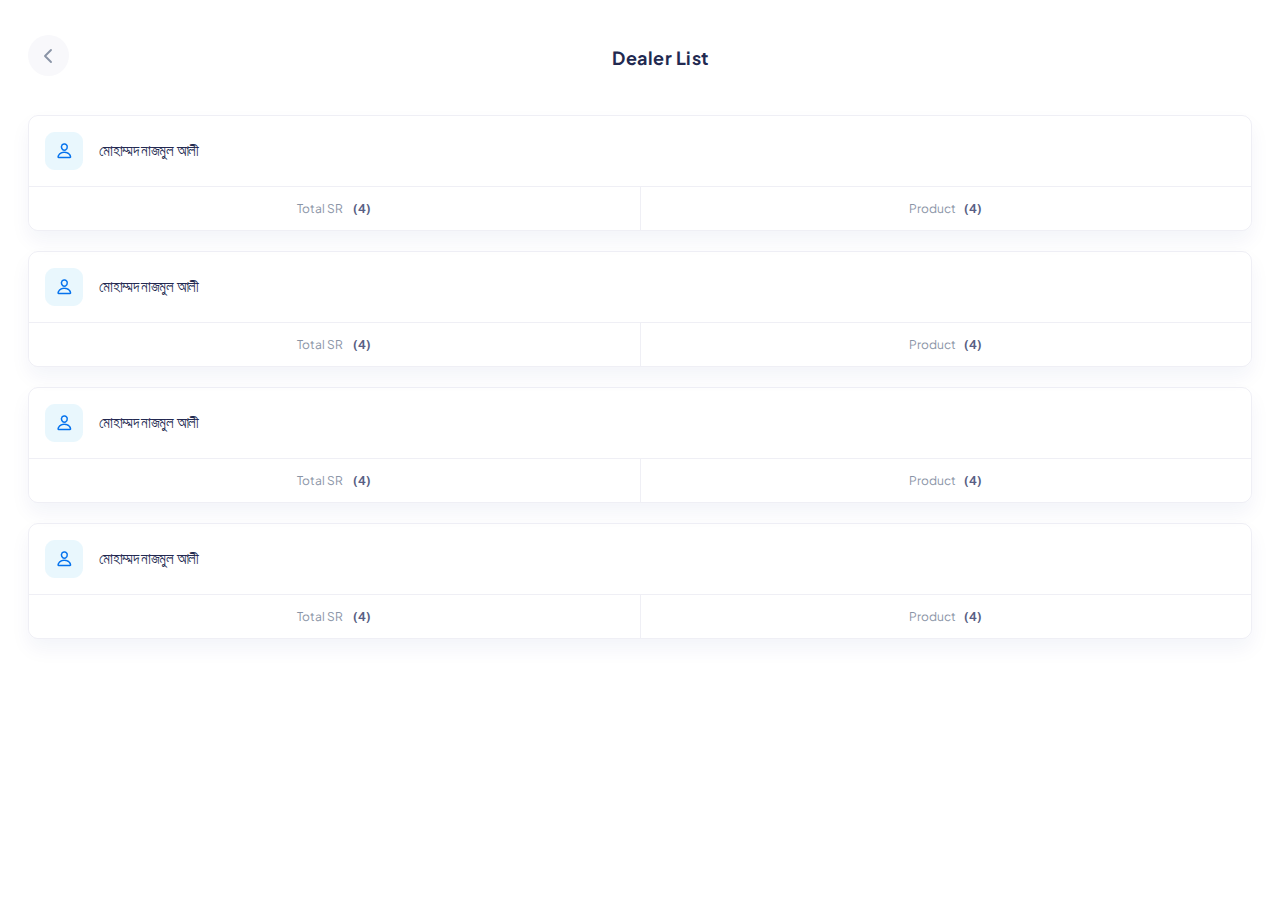
<file: 02-dealer list.html>
<!DOCTYPE html>
<html lang="en">

<head>
    <meta charset="UTF-8">
    <meta name="viewport" content="width=device-width, initial-scale=1.0">
    <title>Document</title>
    <link rel="stylesheet" href="css/02-dealer list.css">
</head>

<body>

    <div class="wrapper">
        <div class="navbar">
            <div>
                <a href="index.html">
                    <svg xmlns="http://www.w3.org/2000/svg" width="41" height="41" viewBox="0 0 41 41" fill="none">
                        <circle cx="20.5" cy="20.5" r="20.5" fill="#F8F8FB" />
                        <path d="M23 15L17 21L23 27" stroke="#8A94A6" stroke-width="1.875" stroke-linecap="round"
                            stroke-linejoin="round" />
                    </svg>
                </a>
            </div>
            <h2 class="navbar__title">Dealer List</h2>
        </div>
        <a href="03-product.html">
            <div class="dealer-card">
                <div class="title">
                    <img src="./images/profile.png" alt="">
                    <h2>
                        মোহাম্মদ নাজমুল আলী
                    </h2>
                </div>
                <div class="total">
                    <div class="text">
                        <p>Total SR <span>(4)</span></p>
                    </div>
                    <div class="text">
                        <p>Product<span>(4)</span></p>
                    </div>
                </div>
            </div>
        </a>
        <a href="03-product.html">
            <div class="dealer-card">
                <div class="title">
                    <img src="./images/profile.png" alt="">
                    <h2>
                        মোহাম্মদ নাজমুল আলী
                    </h2>
                </div>
                <div class="total">
                    <div class="text">
                        <p>Total SR <span>(4)</span></p>
                    </div>
                    <div class="text">
                        <p>Product<span>(4)</span></p>
                    </div>
                </div>
            </div>
        </a>
        <a href="03-product.html">
            <div class="dealer-card">
                <div class="title">
                    <img src="./images/profile.png" alt="">
                    <h2>
                        মোহাম্মদ নাজমুল আলী
                    </h2>
                </div>
                <div class="total">
                    <div class="text">
                        <p>Total SR <span>(4)</span></p>
                    </div>
                    <div class="text">
                        <p>Product<span>(4)</span></p>
                    </div>
                </div>
            </div>
        </a>
        <a href="03-product.html">
            <div class="dealer-card">
                <div class="title">
                    <img src="./images/profile.png" alt="">
                    <h2>
                        মোহাম্মদ নাজমুল আলী
                    </h2>
                </div>
                <div class="total">
                    <div class="text">
                        <p>Total SR <span>(4)</span></p>
                    </div>
                    <div class="text">
                        <p>Product<span>(4)</span></p>
                    </div>
                </div>
            </div>
        </a>

    </div>


</body>

</html>
</file>
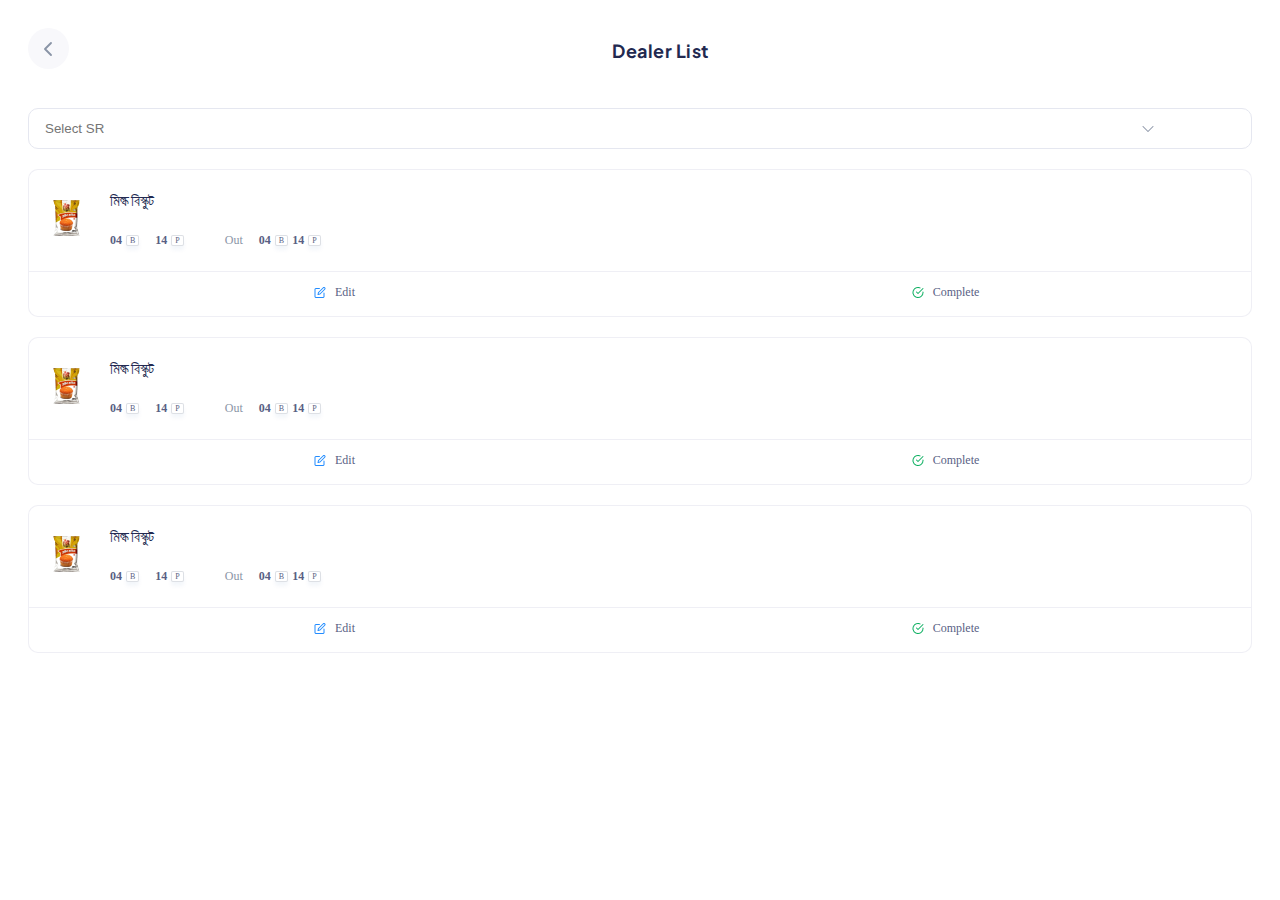
<file: 03-product.html>
<!DOCTYPE html>
<html lang="en">

<head>
    <meta charset="UTF-8">
    <meta name="viewport" content="width=device-width, initial-scale=1.0">
    <title>Document</title>
    <link rel="stylesheet" href="css/03-product.css">
</head>

<body>
    <div class="container">
        <div class="navbar">
            <div>
                <a href="02-dealer list.html">
                    <svg xmlns="http://www.w3.org/2000/svg" width="41" height="41" viewBox="0 0 41 41" fill="none">
                        <circle cx="20.5" cy="20.5" r="20.5" fill="#F8F8FB" />
                        <path d="M23 15L17 21L23 27" stroke="#8A94A6" stroke-width="1.875" stroke-linecap="round"
                            stroke-linejoin="round" />
                    </svg>
                </a>
            </div>
            <h2 class="navbar__title">Dealer List</h2>
        </div>
        <div class="selection">
            <input type="text" placeholder="Select SR">
        </div>
        <div>
            <a href="04-product-popup.html">
                <div class="Product-card">
                    <div class="product-detail">
                        <div>
                            <img src="./images/product.png" alt="">
                        </div>
                        <div class="product-title">
                            <h2 class="product__name">মিল্ক বিস্কুট</h2>
                            <div class="group-1">
                                <div class="count">
                                    <p>04</p>
                                    <span>B</span>
                                    <p>14</p>
                                    <span>P</span>
                                    <h3>Out</h3>
                                    <p>04</p>
                                    <span>B</span>
                                    <p>14</p>
                                    <span>P</span>
                                </div>
                            </div>
                        </div>
                    </div>
                    <div class="edit-wrapper">
                        <div class="edit">
                            <img src="./images/edit.png" alt="">
                            <p>Edit</p>
                        </div>
                        <div class="complete">
                            <img src="./images/complete.png" alt="">
                            <p>Complete</p>
                        </div>
                    </div>
                </div>
            </a>
            <a href="04-product-popup.html">
                <div class="Product-card">
                    <div class="product-detail">
                        <div>
                            <img src="./images/product.png" alt="">
                        </div>
                        <div class="product-title">
                            <h2 class="product__name">মিল্ক বিস্কুট</h2>
                            <div class="group-1">
                                <div class="count">
                                    <p>04</p>
                                    <span>B</span>
                                    <p>14</p>
                                    <span>P</span>
                                    <h3>Out</h3>
                                    <p>04</p>
                                    <span>B</span>
                                    <p>14</p>
                                    <span>P</span>
                                </div>
                            </div>
                        </div>
                    </div>
                    <div class="edit-wrapper">
                        <div class="edit">
                            <img src="./images/edit.png" alt="">
                            <p>Edit</p>
                        </div>
                        <div class="complete">
                            <img src="./images/complete.png" alt="">
                            <p>Complete</p>
                        </div>
                    </div>
                </div>
            </a>
            <a href="04-product-popup.html">
                <div class="Product-card">
                    <div class="product-detail">
                        <div>
                            <img src="./images/product.png" alt="">
                        </div>
                        <div class="product-title">
                            <h2 class="product__name">মিল্ক বিস্কুট</h2>
                            <div class="group-1">
                                <div class="count">
                                    <p>04</p>
                                    <span>B</span>
                                    <p>14</p>
                                    <span>P</span>
                                    <h3>Out</h3>
                                    <p>04</p>
                                    <span>B</span>
                                    <p>14</p>
                                    <span>P</span>
                                </div>
                            </div>
                        </div>
                    </div>
                    <div class="edit-wrapper">
                        <div class="edit">
                            <img src="./images/edit.png" alt="">
                            <p>Edit</p>
                        </div>
                        <div class="complete">
                            <img src="./images/complete.png" alt="">
                            <p>Complete</p>
                        </div>
                    </div>
                </div>
            </a>

        </div>

    </div>
</body>

</html>
</file>
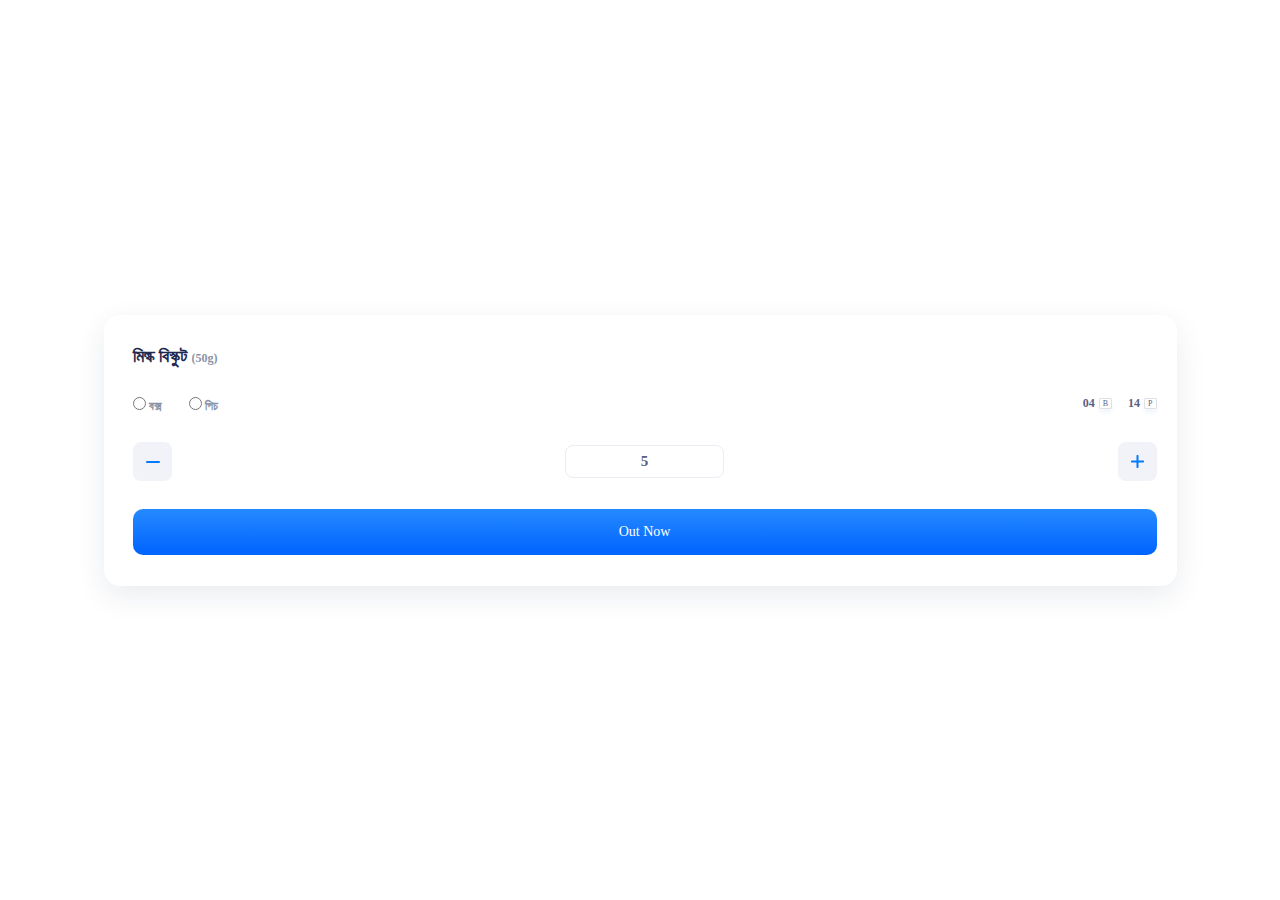
<file: 04-product-popup.html>
<!DOCTYPE html>
<html lang="en">

<head>
    <meta charset="UTF-8">
    <meta name="viewport" content="width=device-width, initial-scale=1.0">
    <title>Document</title>
    <link rel="stylesheet" href="css/04-product-popup.css">
</head>

<body>
    <div class="container">
        <div class="product-details">
            <p class="product__name"> মিল্ক বিস্কুট <span>(50g)</span></p>
            <div class="product-selection">
                <div>
                    <input type="radio" /> <span>বক্স</span>
                    <input type="radio" /> <span>পিচ</span>
                </div>
                <div class="count">
                    <p>04</p>
                    <span>B</span>
                    <p>14</p>
                    <span>P</span>

                </div>
            </div>
            <div class="product-quantity">
                <img src="images/minus-icon.png" alt="">
                <p>5</p>
                <img src="images/plus-icon.png" alt="">
            </div>
            <a href="03-product.html">
                <button class="confirm__btn">Out Now</button>
            </a>
        </div>

    </div>
</body>

</html>
</file>
<file: css/style.css>
body {
    font-family: 'Baloo Da 2', cursive;
    font-family: 'Plus Jakarta Sans', sans-serif;
}

a {
    text-decoration: none;
}

.container {
    padding: 37px 25px 35px 27px;
}

.login__navbar {}

.login__banner {
    text-align: center;
    margin-top: 54px;
}

.login__logo {
    text-align: center;
}

.login__name-field {
    width: 100%;
    display: flex;
    justify-content: center;
    margin-top: 50px;
}

.login__name-field input {
    width: 100%;
    padding: 19px 20px 19px 4rem;
    border-radius: 12px;
    border: 1px solid #E5E7F0;
    font-family: "Baloo Da 2";
    font-size: 16px;
    font-style: normal;
    font-weight: 400;
    line-height: 22px;
    background: #FFF;
    background-image: url(./../images/phone.png);
    background-repeat: no-repeat;
    background-position: 1rem 50%;
}

.login__password-field {
    width: 100%;
    display: flex;
    justify-content: center;
    margin-top: 20px;
}

.login__password-field input {
    width: 100%;
    padding: 19px 20px 19px 4rem;
    border-radius: 12px;
    border: 1px solid #E5E7F0;
    font-family: "Baloo Da 2";
    font-size: 16px;
    font-style: normal;
    font-weight: 400;
    line-height: 22px;
    background: #FFF;
    background-image: url(./../images/lock.png);
    background-repeat: no-repeat;
    background-position: 1rem 50%;
}

.login__forget-password {
    color: #007AFF;
    text-align: right;
    font-family: "Plus Jakarta Sans";
    font-size: 12px;
    font-style: normal;
    font-weight: 400;
    line-height: normal;
    letter-spacing: 0.36px;
}

.login__button {
    display: flex;
    width: 100%;
    padding: 19px 18px;
    justify-content: center;
    align-items: center;
    gap: 15px;
    flex-shrink: 0;
    border-radius: 12px;
    background: linear-gradient(180deg, #258AFF 0%, #0063FF 100%);
    color: #FFF;
    font-family: "Baloo Da 2";
    font-size: 16px;
    font-style: normal;
    font-weight: 800;
    line-height: 24px;
    border: none;
    margin-top: 42px;
    cursor: pointer;
}
</file>
<file: css/02-dealer list.css>
@import url('https://fonts.googleapis.com/css2?family=Baloo+Da+2:wght@400;500;600;700;800&family=Plus+Jakarta+Sans:wght@400;500;600;700&display=swap');

* {
    margin: 0;
    padding: 0;
}

body {
    font-family: 'Baloo Da 2', sans-serif;
    font-family: 'Plus Jakarta Sans', sans-serif;
}

a {
    text-decoration: none;
}

.wrapper {
    margin-top: 28px;
    padding: 0px 28px;
}

.navbar {
    display: flex;
    align-items: center;
    margin: 35px 0;
}

.navbar__title {
    width: 100%;
    color: var(--black, #222950);
    text-align: center;
    font-family: "Plus Jakarta Sans";
    font-size: 18px;
    font-style: normal;
    font-weight: 700;
    line-height: 133.714%;
    /* 24.069px */
    letter-spacing: 0.54px;
}

.dealer-card {
    border-radius: 10px;
    border: 1px solid rgba(46, 49, 133, 0.08);
    box-shadow: 0px 10px 20px 0px rgba(5, 46, 128, 0.05);
    margin-bottom: 20px;

}

.title {
    display: flex;
    align-items: center;
    gap: 16px;
    padding: 16px 0 16px 16px;
    border-bottom: 1px solid rgba(46, 49, 133, 0.08);
}

.title img {
    height: 38px;
}

.title h2 {
    color: var(--black, #222950);
    font-feature-settings: 'clig' off, 'liga' off;
    font-family: " Baloo Da 2";
    font-size: 15px;
    font-style: normal;
    font-weight: 500;
    line-height: normal;
    letter-spacing: -0.5px;
    text-transform: capitalize;
}


.total {
    display: flex;
    border-radius: 0px 0px 10px 10px;
    background: #FFF;
    align-items: center;
    justify-content: space-between;
}

.text:first-child {
    border-right: 1px solid rgba(46, 49, 133, 0.08);
}

.text {
    width: 100%;
    padding: 14px 0;
}

.text p {
    color: var(--gray, #8A94A6);
    text-align: center;
    font-family: "Plus Jakarta Sans";
    font-size: 12px;
    font-style: normal;
    font-weight: 400;
    line-height: normal;
}

.text p span {
    color: var(--black-2, #595F84);
    text-align: center;
    font-family: "Plus Jakarta Sans";
    font-size: 12px;
    font-style: normal;
    font-weight: 700;
    line-height: normal;
    margin-left: 8px;
}
</file>
<file: css/03-product.css>
@import url('https://fonts.googleapis.com/css2?family=Anek+Bangla:wght@400;500;700&family=Baloo+Da+2:wght@400;500;600;700;800&family=Plus+Jakarta+Sans:wght@400;500;600;700;800&display=swap');

* {
    margin: 0;
    padding: 0;
}

body {
    font-family: 'Anek Bangla', sans-serif;
    font-family: 'Baloo Da 2', sans-serif;
    font-family: 'Plus Jakarta Sans', sans-serif;
}

a {
    text-decoration: none;
}

.container {
    padding: 28px;
}

.navbar {
    display: flex;
    align-items: center;
    margin-bottom: 35px;
}

.navbar__title {
    width: 100%;
    color: var(--black, #222950);
    text-align: center;
    font-family: "" Plus Jakarta Sans"";
    font-size: 18px;
    font-style: normal;
    font-weight: 700;
    line-height: 133.714%;
    /* 24.069px */
    letter-spacing: 0.54px;
}

.selection {
    width: 100%;
    display: flex;
    justify-content: center;
    margin-bottom: 20px;
}

.selection input {
    width: 100%;
    padding: 12px 16px;
    border-radius: 10px;
    border: 1px solid #E5E7F0;
    background: #FFF;
    background-image: url(./../images/down-arrow.png);
    background-repeat: no-repeat;
    background-position: 92% 50%;
}



.Product-card {
    border-radius: 10px;
    border: 1px solid rgba(46, 49, 133, 0.08);
    background: #FFF;
    margin-bottom: 20px;
}

.product-detail {
    display: flex;
    gap: 24px;
    align-items: center;
    padding: 23px 17px;
}

.product__name {
    color: var(--black, #222950);
    font-feature-settings: 'clig' off, 'liga' off;
    font-family: " Plus Jakarta Sans";
    font-size: 15px;
    font-style: normal;
    font-weight: 500;
    line-height: normal;
    letter-spacing: -0.5px;
    text-transform: capitalize;
    margin-bottom: 23px;
}

.count {
    display: flex;
    align-items: center;
    gap: 4px;
}

.count span:first-of-type {
    margin-right: 12px;
}

.count p {
    color: var(--black-2, #595F84);
    text-align: center;
    font-family: " Plus Jakarta Sans";
    font-size: 12px;
    font-style: normal;
    font-weight: 700;
    line-height: normal;
    margin: 0;
}

.count span {
    color: var(--black-2, #595F84);
    text-align: center;
    font-family: " Plus Jakarta Sans";
    font-size: 8px;
    font-style: normal;
    font-weight: 500;
    line-height: normal;
    padding: 0 3px;
    border-radius: 2px;
    border: 0.2px solid rgba(138, 148, 166, 0.29);
    background: #FFF;
    box-shadow: 0px 4px 4px 0px rgba(0, 72, 151, 0.05);
}

.count h3 {
    color: var(--gray, #8A94A6);
    text-align: center;
    font-family: " Plus Jakarta Sans";
    font-size: 12px;
    font-style: normal;
    font-weight: 400;
    line-height: normal;
    margin: 0 12px 0 37px;
}

.edit-wrapper {
    display: flex;
    align-items: center;
    justify-content: space-around;

    border-top: 1px solid rgba(46, 49, 133, 0.08);
}

.edit {
    display: flex;
    align-items: center;
    justify-content: center;
    gap: 9px;
    width: 100%;
    padding: 13px 0 16px 0;
    border-radius: 0px 0px 0px 10px;

}

.edit:hover {
    border-top: 1px solid rgba(34, 140, 255, 0.15);
    border-bottom: 1px solid rgba(34, 140, 255, 0.15);
    border-left: 1px solid rgba(34, 140, 255, 0.15);
    background: rgba(34, 140, 255, 0.05);
}

.edit p {
    color: var(--black-2, #595F84);
    text-align: center;
    font-family: " Plus Jakarta Sans";
    font-size: 12px;
    font-style: normal;
    font-weight: 400;
    line-height: normal;
    margin: 0;
}

.complete {
    display: flex;
    align-items: center;
    justify-content: center;
    gap: 9px;
    width: 100%;
    padding: 13px 0 16px 0;
    border-radius: 0 0 10px 0;
}

.complete:hover {
    border-top: 1px solid rgba(12, 175, 96, 0.15);
    border-right: 1px solid rgba(12, 175, 96, 0.15);
    border-bottom: 1px solid rgba(12, 175, 96, 0.15);
    background-color: #F6FFF9;
}

.complete p {
    color: var(--black-2, #595F84);
    text-align: center;
    font-family: " Plus Jakarta Sans";
    font-size: 12px;
    font-style: normal;
    font-weight: 400;
    line-height: normal;
    margin: 0;
}
</file>
<file: css/04-product-popup.css>
@import url('https://fonts.googleapis.com/css2?family=Anek+Bangla:wght@400;500;700&family=Baloo+Da+2:wght@400;500;600;700;800&family=Plus+Jakarta+Sans:wght@400;500;600;700;800&display=swap');

* {
    margin: 0;
    padding: 0;
}

body {
    font-family: 'Anek Bangla', sans-serif;
    font-family: 'Baloo Da 2', sans-serif;
    font-family: 'Plus Jakarta Sans', sans-serif;
}

a {
    text-decoration: none;
}

.container {
    display: flex;
    justify-content: center;
    align-items: center;
    height: 100vh;
}

.product-details {
    width: 80%;
    padding: 27px 16px 27px 25px;
    border-radius: 16px;
    border: 4px solid #FFF;
    background: #FFF;
    box-shadow: 0px 10px 30px 0px rgba(0, 39, 81, 0.09);
}

.product__name {
    color: var(--black, #222950);
    font-family: " Baloo Da 2";
    font-size: 18px;
    font-style: normal;
    font-weight: 600;
    line-height: normal;

}

.product__name span {
    color: var(--gray, #8A94A6);
    font-family: " Baloo Da 2";
    font-size: 12px;
    font-style: normal;
    font-weight: 600;
    line-height: normal;
}

.product-selection {
    display: flex;
    align-items: center;
    justify-content: space-between;
    margin-top: 26px;
}

.product-selection span {
    color: var(--gray, #8A94A6);
    font-family: " Baloo Da 2";
    font-size: 12px;
    font-style: normal;
    font-weight: 600;
    line-height: normal;
}

.product-selection span:first-of-type {
    margin-right: 24px;
}

.count {
    display: flex;
    align-items: center;
    gap: 4px;
}

.count span:first-of-type {
    margin-right: 12px;
}

.count p {
    color: var(--black-2, #595F84);
    text-align: center;
    font-family: " Plus Jakarta Sans";
    font-size: 12px;
    font-style: normal;
    font-weight: 700;
    line-height: normal;

}

.count span {
    color: var(--black-2, #595F84);
    text-align: center;
    font-family: " Plus Jakarta Sans";
    font-size: 8px;
    font-style: normal;
    font-weight: 500;
    line-height: normal;
    padding: 0 3px;
    border-radius: 2px;
    border: 0.2px solid rgba(138, 148, 166, 0.29);
    background: #FFF;
    box-shadow: 0px 4px 4px 0px rgba(0, 72, 151, 0.05);
}

.product-quantity {
    display: flex;
    align-items: center;
    justify-content: space-between;
    margin-top: 28px;
}

.product-quantity p {
    color: var(--black-2, #595F84);
    font-family: " Baloo Da 2";
    font-size: 15px;
    font-style: normal;
    font-weight: 600;
    line-height: normal;
    border-radius: 8px;
    border: 1px solid #EBEDF5;
    padding: 7px 75px;
}

.confirm__btn {
    margin-top: 28px;
    color: #FFF;
    font-family: " Baloo Da 2";
    font-size: 14px;
    font-style: normal;
    font-weight: 500;
    line-height: 22px;
    /* 157.143% */
    display: flex;
    width: 100%;
    padding: 12px 16px;
    justify-content: center;
    align-items: center;
    gap: 15px;
    border: none;
    border-radius: 10px;
    background: var(--g, linear-gradient(180deg, #258AFF 0%, #0063FF 100%));
    cursor: pointer;
}
</file>
